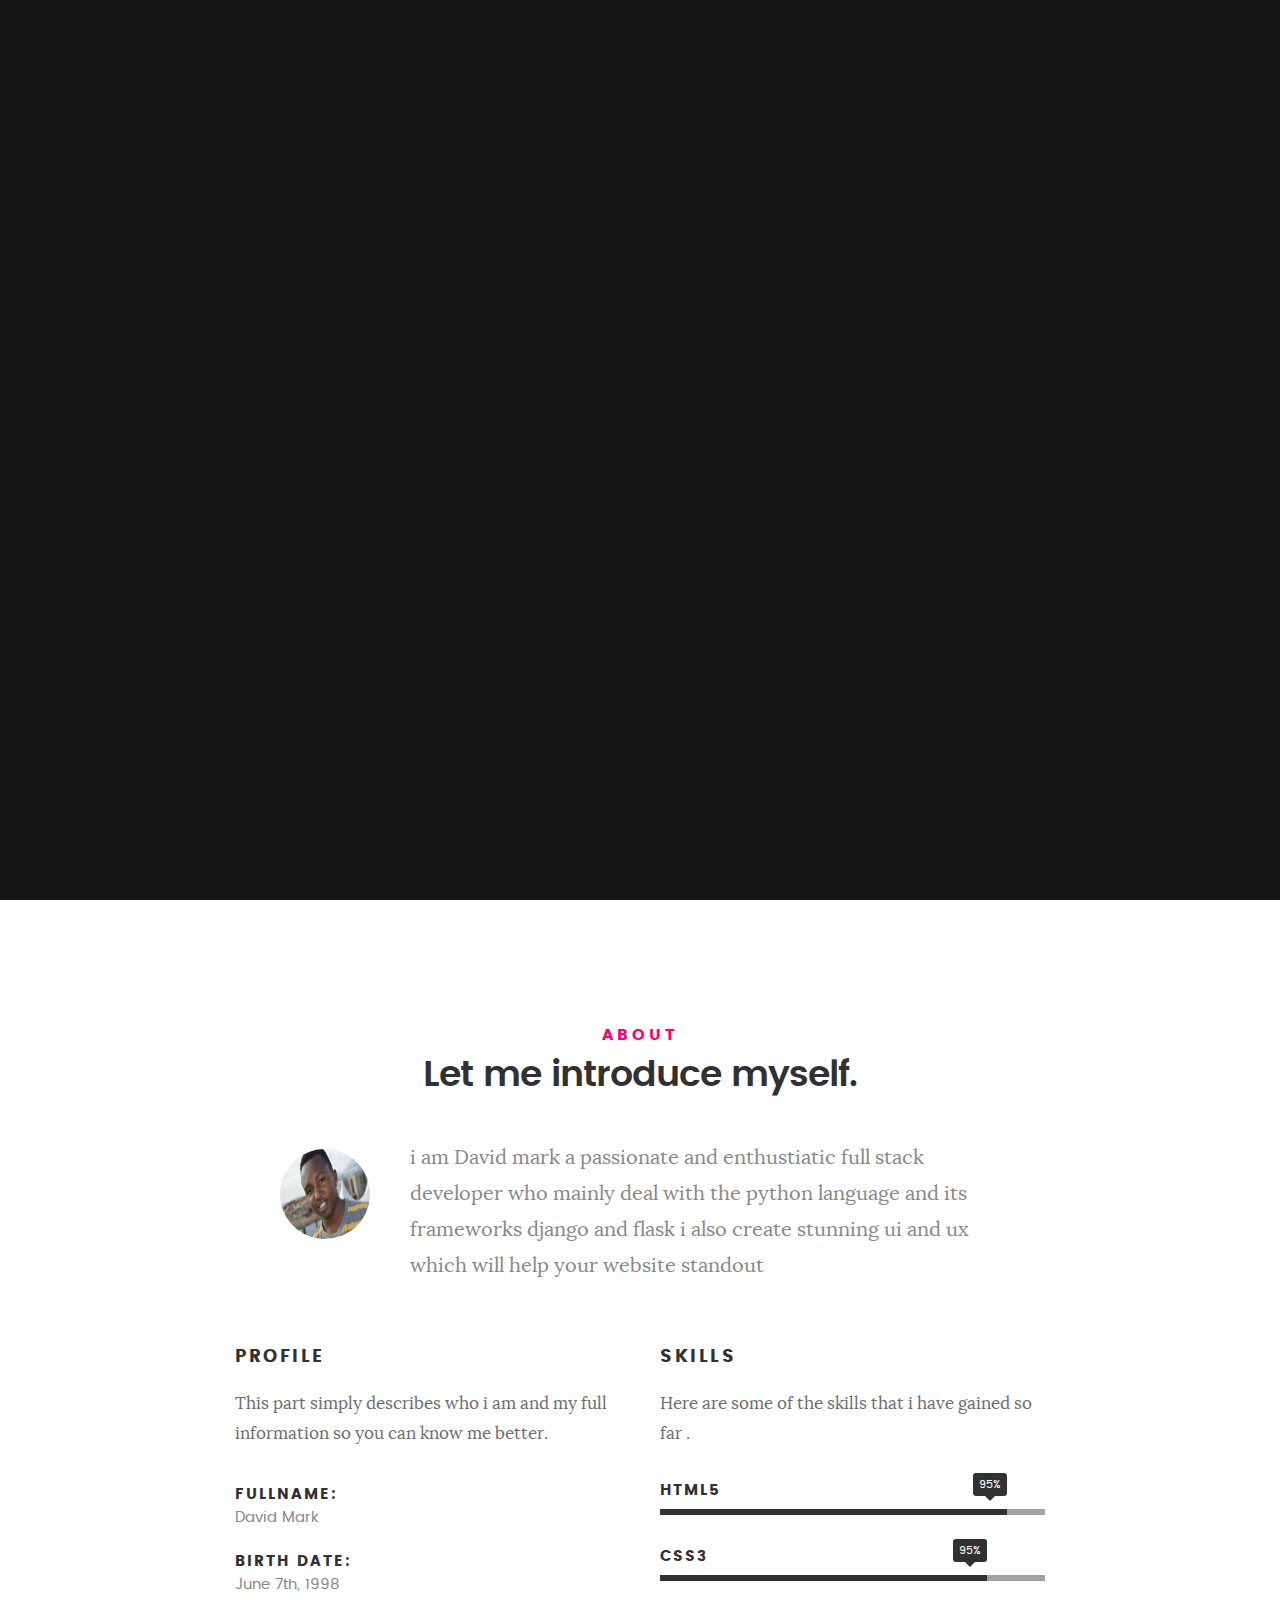
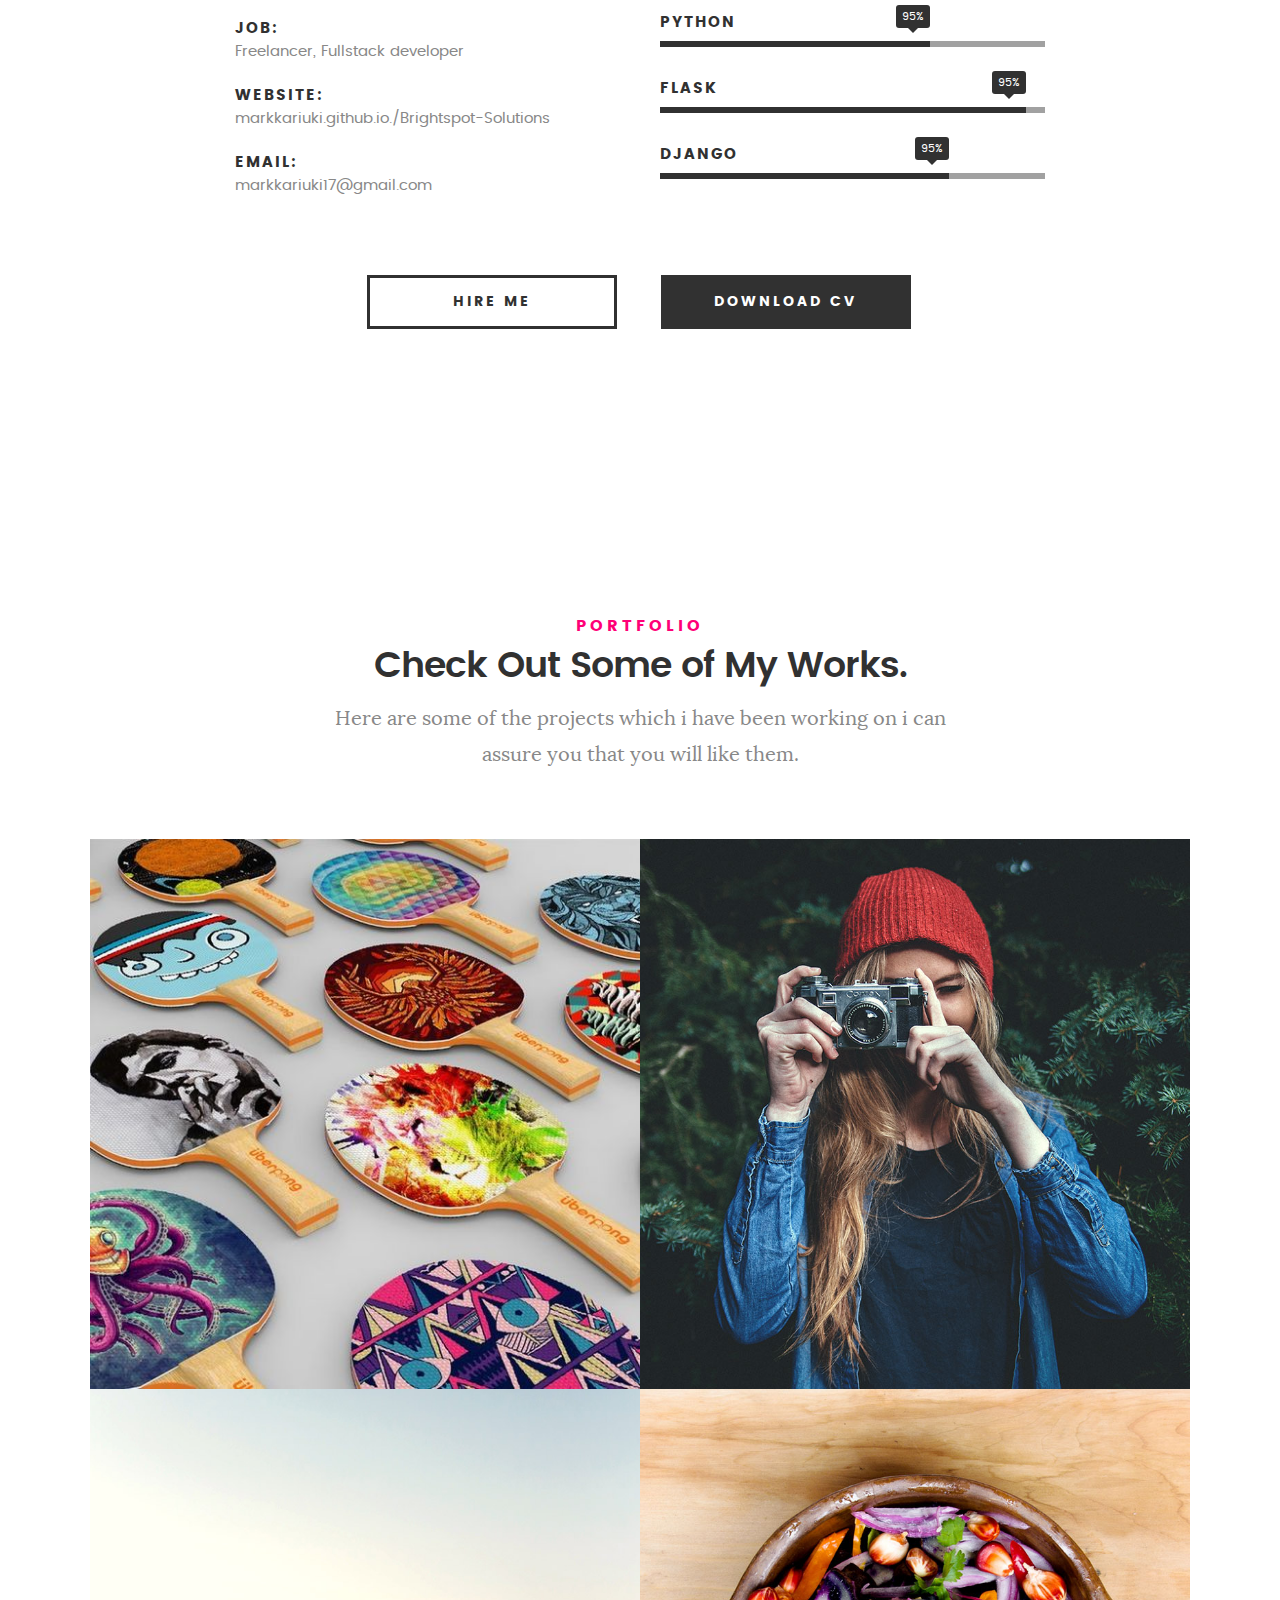
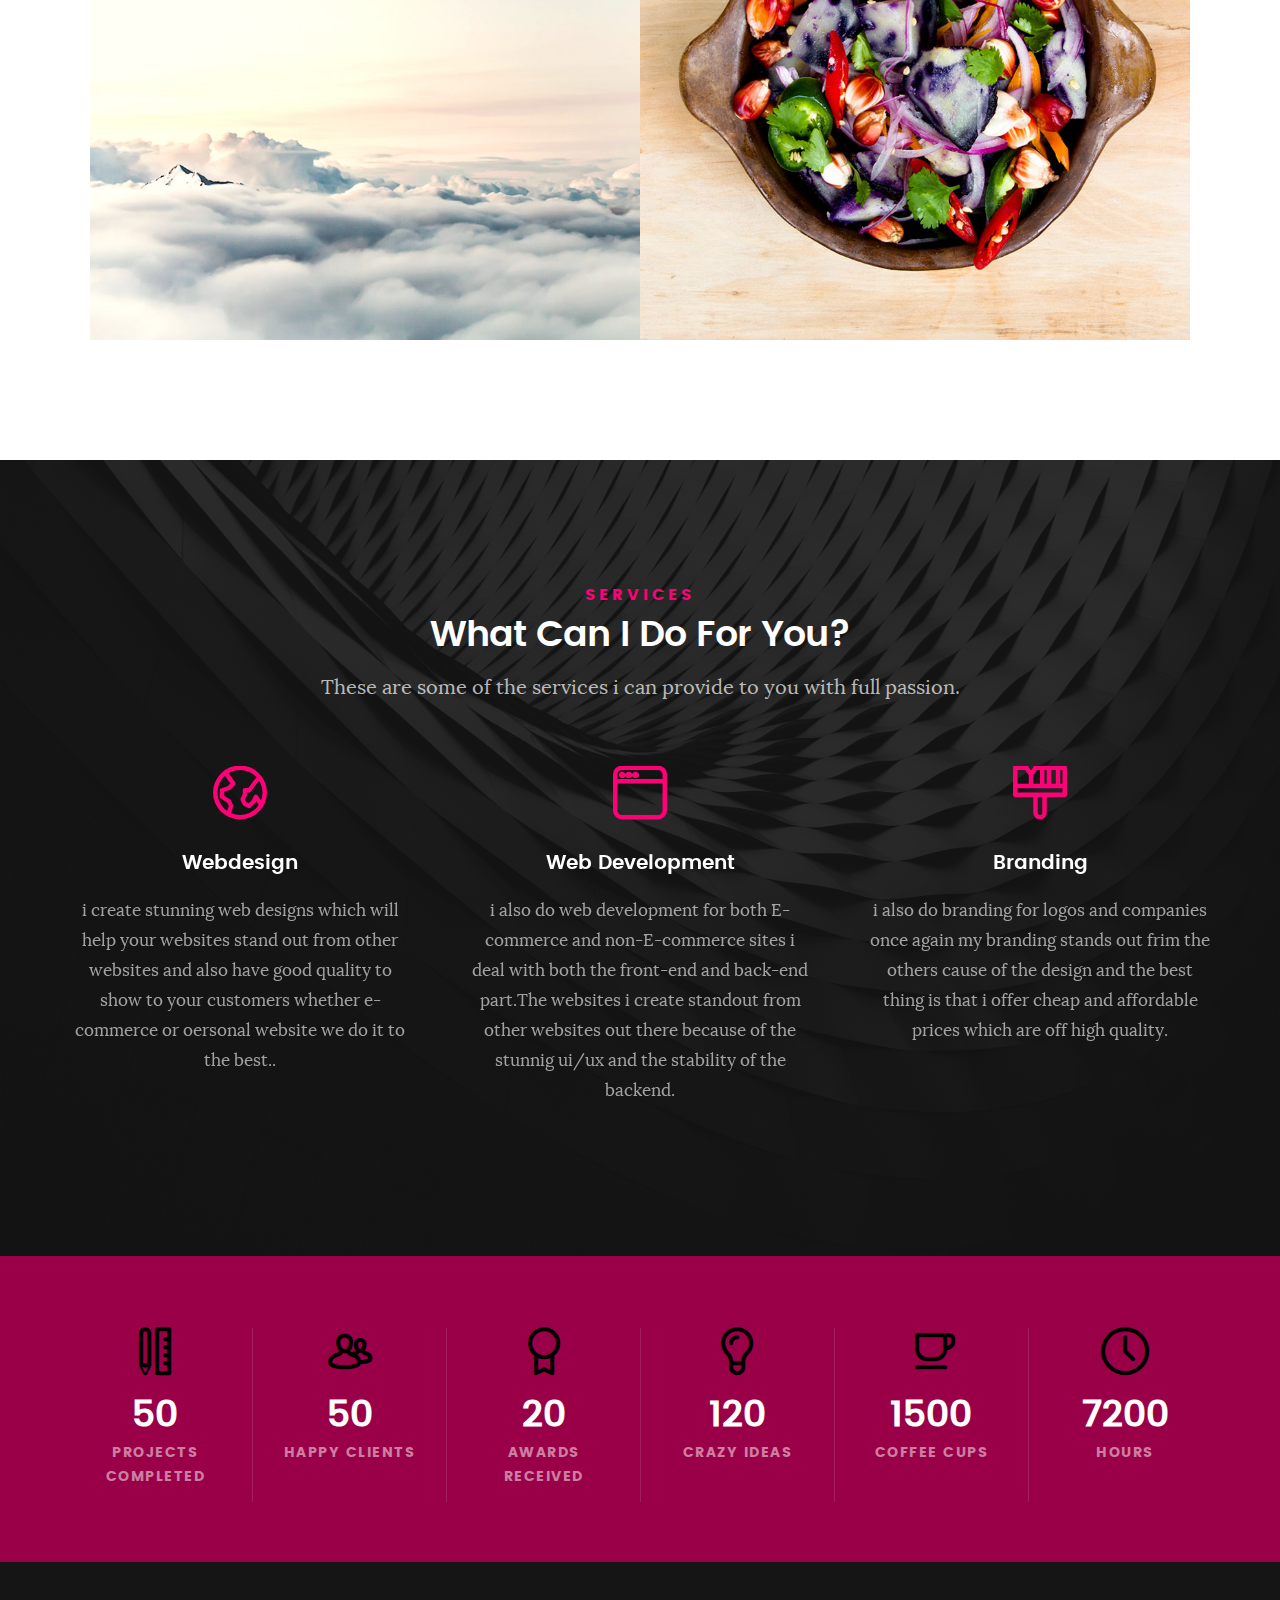
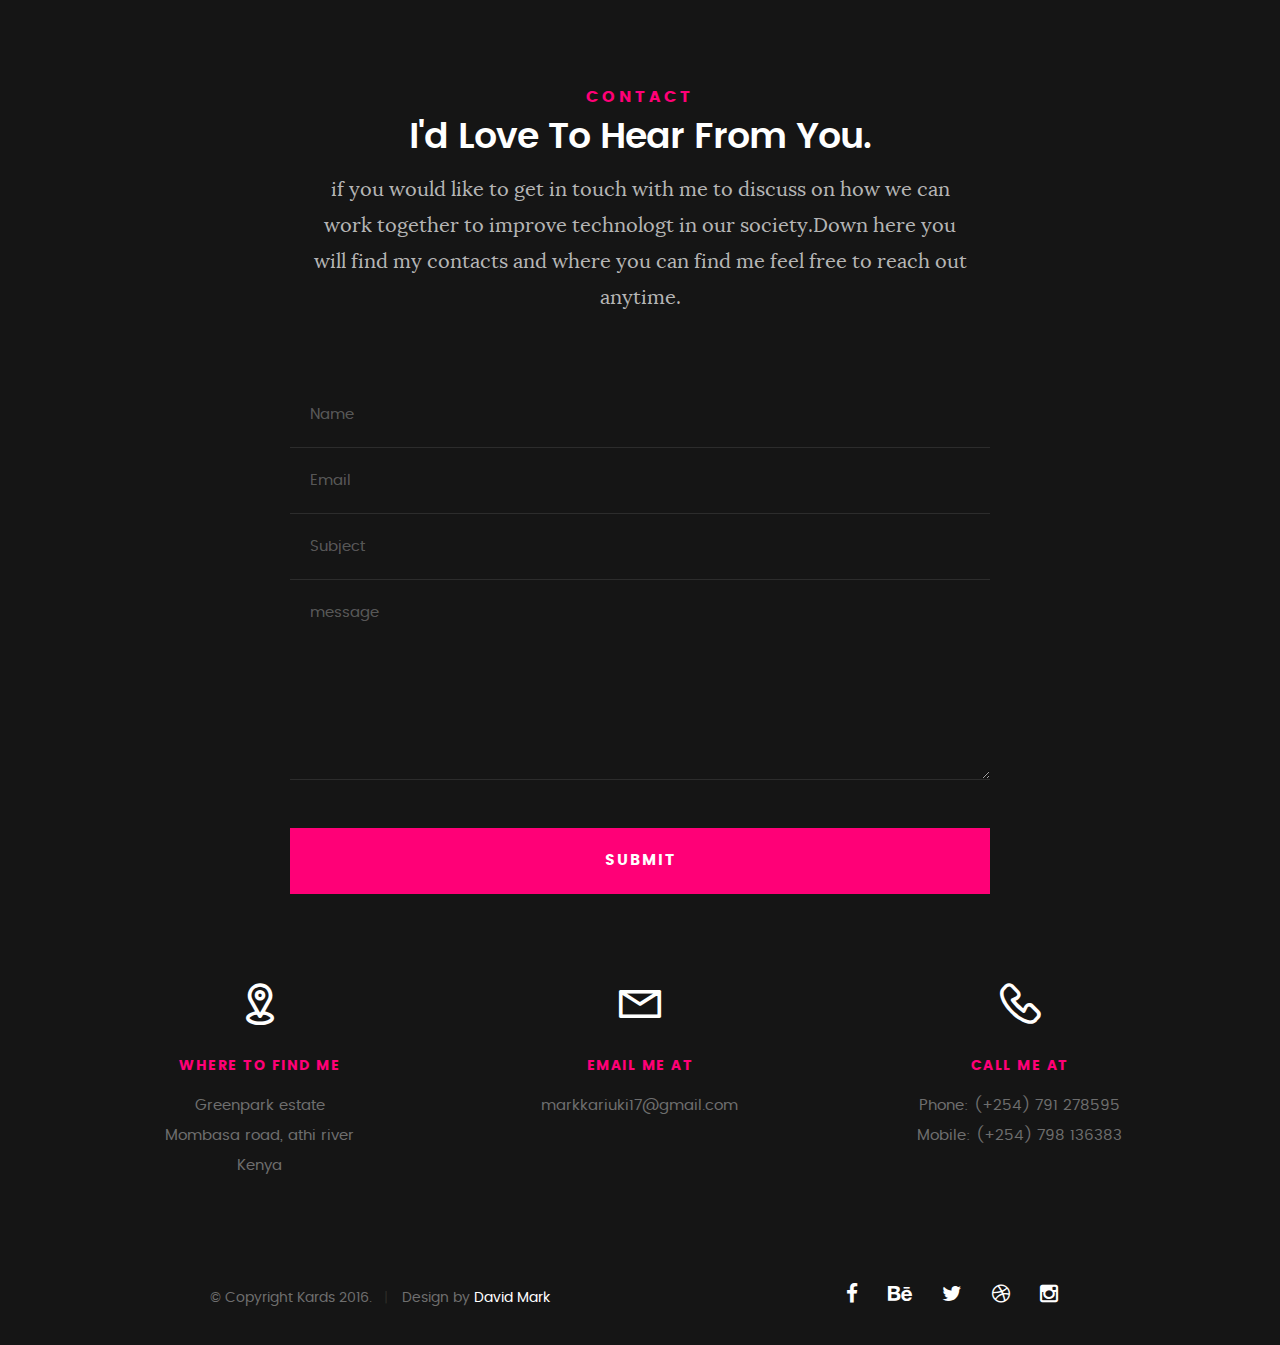
<file: index.html>
<!DOCTYPE html>
<!--[if IE 8 ]><html class="no-js oldie ie8" lang="en"> <![endif]-->
<!--[if IE 9 ]><html class="no-js oldie ie9" lang="en"> <![endif]-->
<!--[if (gte IE 9)|!(IE)]><!--><html class="no-js" lang="en"> <!--<![endif]-->
<head>

   <!--- basic page needs
   ================================================== -->
   <meta charset="utf-8">
	<title>smallz</title>
	<meta name="description" content="">  
	<meta name="author" content="">

   <!-- mobile specific metas
   ================================================== -->
	<meta name="viewport" content="width=device-width, initial-scale=1, maximum-scale=1">

 	<!-- CSS
   ================================================== -->
   <link rel="stylesheet" href="css/base.css">  
   <link rel="stylesheet" href="css/main.css">
   <link rel="stylesheet" href="css/vendor.css">     

   <!-- script
   ================================================== -->   
	<script src="js/modernizr.js"></script>
	<script src="js/pace.min.js"></script>

   <!-- favicons
	================================================== -->
	<link rel="icon" type="image/png" href="favicon.png">

</head>

<body id="top">

	<!-- header 
   ================================================== -->
   <header>   	
   	<div class="row">

   		<div class="top-bar">
   			<a class="menu-toggle" href="#"><span>Menu</span></a>

	   		<div class="logo">
		         <a href="index.html">smallz</a>
		      </div>		      

		   	<nav id="main-nav-wrap">
					<ul class="main-navigation">
						<li class="current"><a class="smoothscroll"  href="#intro" title="">Home</a></li>
						<li><a class="smoothscroll"  href="#about" title="">About</a></li>
						<li><a class="smoothscroll"  href="#portfolio" title="">Portfolio</a></li>
						<li><a class="smoothscroll"  href="#services" title="">Services</a></li>					
						<li><a class="smoothscroll"  href="#contact" title="">Contact</a></li>	
					</ul>
				</nav>    		
   		</div> <!-- /top-bar --> 
   		
   	</div> <!-- /row --> 		
   </header> <!-- /header -->

	<!-- intro section
   ================================================== -->
   <section id="intro">   

   	<div class="intro-overlay"></div>	

   	<div class="intro-content">
   		<div class="row">

   			<div class="col-twelve">

	   			<h5>Hello, World.</h5>
	   			<h1>I'm David Mark.</h1>

	   			<p class="intro-position">
	   				<span>Full Stack Developer</span>
	   				<span>UI/UX Designer</span> 
	   			</p>

	   			<a class="button stroke smoothscroll" href="#about" title="">More About Me</a>

	   		</div>  
   			
   		</div>   		 		
   	</div> <!-- /intro-content --> 

   	<ul class="intro-social">        
         <li><a href="#"><i class="fa fa-facebook"></i></a></li>
         <li><a href="#"><i class="fa fa-behance"></i></a></li>
         <li><a href="#"><i class="fa fa-twitter"></i></a></li>
         <li><a href="#"><i class="fa fa-dribbble"></i></a></li>
         <li><a href="#"><i class="fa fa-instagram"></i></a></li>
      </ul> <!-- /intro-social -->      	

   </section> <!-- /intro -->


   <!-- about section
   ================================================== -->
   <section id="about">  

   	<div class="row section-intro">
   		<div class="col-twelve">

   			<h5>About</h5>
   			<h1>Let me introduce myself.</h1>

   			<div class="intro-info">

   				<img src="images/IMG-20171120-WA0094.jpg" alt="Profile Picture">

   				<p class="lead">i am David mark a passionate and enthustiatic full stack developer who mainly deal with the python language and its frameworks django and flask i also create stunning ui and ux which will help your website standout</p>
   			</div>   			

   		</div>   		
   	</div> <!-- /section-intro -->

   	<div class="row about-content">

   		<div class="col-six tab-full">

   			<h3>Profile</h3>
   			<p>This part simply describes who i am and my full information so you can know me better.</p>

   			<ul class="info-list">
   				<li>
   					<strong>Fullname:</strong>
   					<span>David Mark</span>
   				</li>
   				<li>
   					<strong>Birth Date:</strong>
   					<span>June 7th, 1998</span>
   				</li>
   				<li>
   					<strong>Job:</strong>
   					<span>Freelancer, Fullstack developer</span>
   				</li>
   				<li>
   					<strong>Website:</strong>
   					<span>markkariuki.github.io./Brightspot-Solutions</span>
   				</li>
   				<li>
   					<strong>Email:</strong>
   					<span>markkariuki17@gmail.com</span>
   				</li>

   			</ul> <!-- /info-list -->

   		</div>

   		<div class="col-six tab-full">

   			<h3>Skills</h3>
   			<p>Here are some of the skills that i have gained so far .</p>

				<ul class="skill-bars">
				   <li>
				   	<div class="progress percent90"><span>95%</span></div>
				   	<strong>HTML5</strong>
				   </li>
				   <li>
				   	<div class="progress percent85"><span>95%</span></div>
				   	<strong>CSS3</strong>
				   </li>
				   <li>
				   	<div class="progress percent70"><span>95%</span></div>
				   	<strong>python</strong>
				   </li>
				   <li>
				   	<div class="progress percent95"><span>95%</span></div>
				   	<strong>flask</strong>
				   </li>
				   <li>

				   	<div class="progress percent75"><span>95%</span></div>
				   	<strong>Django</strong>
				   </li>
      
				</ul> <!-- /skill-bars -->		

   		</div>

   	</div>

   	<div class="row button-section">
   		<div class="col-twelve">
   			<a href="#contact" title="Hire Me" class="button stroke smoothscroll">Hire Me</a>
   			<a href="#" title="Download CV" class="button button-primary">Download CV</a>
   		</div>   		
   	</div>

   </section> <!-- /process-->    



	<!-- Portfolio Section
   ================================================== -->
	<section id="portfolio">

		<div class="row section-intro">
   		<div class="col-twelve">

   			<h5>Portfolio</h5>
   			<h1>Check Out Some of My Works.</h1>

   			<p class="lead">Here are some of the projects which i have been working on i can assure you that you will like them.</p>

   		</div>
   	</div> <!-- /section-intro--> 

   	<div class="row portfolio-content">

   		<div class="col-twelve">

   			<!-- portfolio-wrapper -->
	         <div id="folio-wrapper" class="block-1-2 block-mob-full stack">

	         	<div class="bgrid folio-item">
	               <div class="item-wrap">
	               	<img src="images/portfolio/2.jpg" alt="Liberty">
	                  <a href="#modal-01" class="overlay">	                  	           
	                     <div class="folio-item-table">
	                     	<div class="folio-item-cell">
		     					       <h3 class="folio-title">ping-pong</h3>
		     					    	 <span class="folio-types">
		     					       	  javascript
		     					       </span>
		     					   </div>	                      	
	                     </div>
	                  </a>
	               </div>	               
	        		</div> <!-- /folio-item -->

	        		<div class="bgrid folio-item">
	               <div class="item-wrap">
	               	<img src="images/portfolio/shutterbug.jpg" alt="Shutterbug">
	               	<a href="#modal-02" class="overlay">              		                  
	                     <div class="folio-item-table">
	                     	<div class="folio-item-cell">
	                     		<h3 class="folio-title">Smallzpix</h3>
		     					    	<span class="folio-types">
		     					       	  python
		     					   </div> 	                      	
	                     </div>                    
	                  </a>
	               </div>
	        		</div> <!-- /folio-item -->

	            <div class="bgrid folio-item">
	               <div class="item-wrap">
	               	<img src="images/portfolio/clouds.jpg"alt="Clouds">
	                  <a href="#modal-03" class="overlay">             		                  
	                     <div class="folio-item-table">
	                     	<div class="folio-item-cell">
	                     		<h3 class="folio-title">insta-copy</h3>
		     					    	<span class="folio-types">
		     					       	  python
		     					      </span>		     		
		     					   </div> 	                      	
	                     </div>                    
	                  </a>
	               </div>
	        		</div> <!-- /folio-item -->


	            <div class="bgrid folio-item">
	               <div class="item-wrap">
	               	<img src="images/portfolio/salad.jpg" alt="Salad">
	                  <a href="#modal-06" class="overlay">
	                     <div class="folio-item-table">
	                     	<div class="folio-item-cell">
	                     		<h3 class="folio-title">Anitas kitchen</h3>
		     					    	<span class="folio-types">
		     					       	  web design
		     					      </span>		     		
		     					   </div>	                      	
	                     </div>                    
	                  </a>
	               </div>
	        		</div> <!-- /folio-item -->   

	            <!-- modal popups - begin
	            ============================================================= -->
	            <div id="modal-01" class="popup-modal slider mfp-hide">	

				     	<div class="media">
				     		<img src="images/portfolio/2.jpg" alt="" />
				     	</div>      	

					   <div class="description-box">
					      <h4>ping-pong</h4>
					      <p>This is a very fun game where you play with numbers. </p>

					      <div class="categories">javascript</div>
					   </div>

			         <div class="link-box">
			            <a href="https://github.com/markkariuki/ping-ping">Details</a>
					      <a href="#" class="popup-modal-dismiss">Close</a>
			         </div>		      

				   </div> <!-- /modal-01 -->

				   <div id="modal-02" class="popup-modal slider mfp-hide">	

				     	<div class="media">
				     		<img src="images/portfolio/modals/m-shutterbug.jpg" alt="" />
				     	</div>      	

					   <div class="description-box">
					      <h4>Smallzpix</h4>
					      <p>This is an app where you can post pictures and have a gallery for yourself online.</p>

					      <div class="categories">Python</div>
					   </div>

			         <div class="link-box">
			            <a href="https://github.com/markkariuki/photo-gallery">Details</a>
					      <a href="#" class="popup-modal-dismiss">Close</a>
			         </div>		      

				   </div> <!-- /modal-02 -->

				   <div id="modal-03" class="popup-modal slider mfp-hide">

				     	<div class="media">
				     		<img src="images/portfolio/modals/m-clouds.jpg" alt="" />
				     	</div>      	

					   <div class="description-box">
					      <h4>Insta-copy</h4>
					      <p>This is an app just like instagram where you can post a picture and someone can like and comment on it.</p>

					      <div class="categories">Python</div>
					   </div>

			         <div class="link-box">
			            <a href="https://github.com/markkariuki/gram">Details</a>
					      <a href="#" class="popup-modal-dismiss">Close</a>
			         </div>		      

				   </div> <!-- /modal-03 -->

				   <div id="modal-04" class="popup-modal slider mfp-hide">	

				     	<div class="media">
				     		<img src="images/portfolio/modals/m-beetle.jpg" alt="" />
				     	</div>      	

					   <div class="description-box">
					      <h4>Beetle</h4>		      
					      <p>Proin gravida nibh vel velit auctor aliquet. Aenean sollicitudin, lorem quis bibendum auctor, nisi elit consequat ipsum, nec sagittis sem nibh id elit.</p>

					      <div class="categories">Branding</div>			               
					   </div>

			         <div class="link-box">
			            <a href="http://www.behance.net">Details</a>
					      <a href="#" class="popup-modal-dismiss">Close</a>
			         </div>		      

				   </div> <!-- /modal-04 -->

				   <div id="modal-05" class="popup-modal slider mfp-hide">	

				     	<div class="media">
				     		<img src="images/portfolio/modals/m-lighthouse.jpg" alt="" />
				     	</div>      	

					   <div class="description-box">
					      <h4>Lighthouse</h4>		      
					      <p>Proin gravida nibh vel velit auctor aliquet. Aenean sollicitudin, lorem quis bibendum auctor, nisi elit consequat ipsum, nec sagittis sem nibh id elit.</p>

					      <div class="categories">Web Development</div>			               
					   </div>

			         <div class="link-box">
			            <a href="http://www.behance.net">Details</a>
					      <a href="#" class="popup-modal-dismiss">Close</a>
			         </div>		      

				   </div> <!-- /modal-05 -->

				   <div id="modal-06" class="popup-modal slider mfp-hide">	

				     	<div class="media">
				     		<img src="images/portfolio/modals/m-salad.jpg" alt="" />
				     	</div>      	

					   <div class="description-box">
					      <h4>Anitas kitchen</h4>
					      <p>This is a resturant app which showcases my web design skills and the ui design.</p>

					      <div class="categories">Branding</div>			               
					   </div>

			         <div class="link-box">
			            <a href="https://github.com/markkariuki/anitas">Details</a>
					      <a href="#" class="popup-modal-dismiss">Close</a>
			         </div>		      

				   </div> <!-- /modal-06 -->


				   <!-- modal popups - end
	            ============================================================= -->

	         </div> <!-- /portfolio-wrapper --> 

   		</div>  <!-- /twelve -->   

   	</div> <!-- /portfolio-content --> 
		
	</section> <!-- /portfolio --> 




   </section> <!-- /cta --> 

	
	<!-- services Section
   ================================================== -->
	<section id="services">

		<div class="overlay"></div>

		<div class="row section-intro">
   		<div class="col-twelve">

   			<h5>Services</h5>
   			<h1>What Can I Do For You?</h1>

   			<p class="lead">These are some of the services i can provide to you with full passion.</p>

   		</div>   		
   	</div> <!-- /section-intro -->

   	<div class="row services-content">

   		<div id="owl-slider" class="owl-carousel services-list">

	      	<div class="service">	

	      		<span class="icon"><i class="icon-earth"></i></span>            

	            <div class="service-content">	

	            	 <h3>Webdesign</h3>

		            <p class="desc">i create stunning web designs which will help your websites stand out from other websites and also have good quality to show to your customers whether e-commerce or oersonal website we do it to the best..
	         		</p>
	         		
	         	</div> 	         	 

				</div> <!-- /service -->

				<div class="service">	

					<span class="icon"><i class="icon-window"></i></span>                          

	            <div class="service-content">	

	            	<h3>Web Development</h3>  

		            <p class="desc">i also do web development for both E-commerce and non-E-commerce sites i deal with both the front-end and back-end part.The websites i create standout from other websites out there because of the stunnig ui/ux and the stability of the backend.
	         		</p>

	            </div>	                          

			   </div> <!-- /service -->

			   <div class="service">

			   	<span class="icon"><i class="icon-paint-brush"></i></span>		            

	            <div class="service-content">

	            	<h3>Branding</h3>

		            <p class="desc">i also do branding for logos and companies once again my branding stands out frim the others cause of the design and the best thing is that i offer cheap and affordable prices which are off high quality.
	        			</p> 

	            </div> 	            	               

			   </div> <!-- /service -->




	      </div> <!-- /services-list -->
   		
   	</div> <!-- /services-content -->
		
	</section> <!-- /services -->	


	<!-- stats Section
   ================================================== -->
	<section id="stats" class="count-up">

		<div class="row">
			<div class="col-twelve">

				<div class="block-1-6 block-s-1-3 block-tab-1-2 block-mob-full stats-list">

					<div class="bgrid stat">

						<div class="icon-part">
							<i class="icon-pencil-ruler"></i>
						</div>

						<h3 class="stat-count">
							50
						</h3>

						<h5 class="stat-title">
							Projects Completed
						</h5>

					</div> <!-- /stat -->					

					<div class="bgrid stat">

						<div class="icon-part">
							<i class="icon-users"></i>
						</div>

						<h3 class="stat-count">
							50
						</h3>

						<h5 class="stat-title">
							Happy Clients
						</h5>

					</div> <!-- /stat -->

					<div class="bgrid stat">

						<div class="icon-part">
							<i class="icon-badge"></i>
						</div>

						<h3 class="stat-count">
							20
						</h3>

						<h5 class="stat-title">
							Awards Received
						</h5>

					</div> <!-- /stat -->									

					<div class="bgrid stat">

						<div class="icon-part">
							<i class="icon-light-bulb"></i>
						</div>

						<h3 class="stat-count">
							120
						</h3>

						<h5 class="stat-title">
							Crazy Ideas
						</h5>

					</div> <!-- /stat -->

					<div class="bgrid stat">

						<div class="icon-part">
							<i class="icon-cup"></i>
						</div>

						<h3 class="stat-count">
							1500
						</h3>

						<h5 class="stat-title">
							Coffee Cups
						</h5>

					</div> <!-- /stat -->

					<div class="bgrid stat">

						<div class="icon-part">
							<i class="icon-clock"></i>
						</div>

						<h3 class="stat-count">
							7200
						</h3>

						<h5 class="stat-title">
							Hours
						</h5>

					</div> <!-- /stat -->

				</div> <!-- /stats-list -->

			</div> <!-- /twelve -->
		</div> <!-- /row -->

	</section> <!-- /stats -->

	
   <!-- contact
   ================================================== -->
	<section id="contact">

		<div class="row section-intro">
   		<div class="col-twelve">

   			<h5>Contact</h5>
   			<h1>I'd Love To Hear From You.</h1>

   			<p class="lead">if you would like to get in touch with me to discuss on how we can work together to improve technologt in our society.Down here you will find my contacts and where you can find me feel free to reach out anytime.</p>

   		</div> 
   	</div> <!-- /section-intro -->

   	<div class="row contact-form">

   		<div class="col-twelve">

            <!-- form -->
            <form name="contactForm" id="contactForm" method="post" action="">
      			<fieldset>

                  <div class="form-field">
 						   <input name="contactName" type="text" id="contactName" placeholder="Name" value="" minlength="2" required="">
                  </div>
                  <div class="form-field">
	      			   <input name="contactEmail" type="email" id="contactEmail" placeholder="Email" value="" required="">
	               </div>
                  <div class="form-field">
	     				   <input name="contactSubject" type="text" id="contactSubject" placeholder="Subject" value="">
	               </div>                       
                  <div class="form-field">
	                 	<textarea name="contactMessage" id="contactMessage" placeholder="message" rows="10" cols="50" required=""></textarea>
	               </div>                      
                 <div class="form-field">
                     <button class="submitform">Submit</button>
                     <div id="submit-loader">
                        <div class="text-loader">Sending...</div>                             
       				      <div class="s-loader">
								  	<div class="bounce1"></div>
								  	<div class="bounce2"></div>
								  	<div class="bounce3"></div>
								</div>
							</div>
                  </div>

      			</fieldset>
      		</form> <!-- Form End -->

            <!-- contact-warning -->
            <div id="message-warning">            	
            </div>            
            <!-- contact-success -->
      		<div id="message-success">
               <i class="fa fa-check"></i>Your message was sent, thank you!<br>
      		</div>

         </div> <!-- /col-twelve -->
   		
   	</div> <!-- /contact-form -->

   	<div class="row contact-info">

   		<div class="col-four tab-full">

   			<div class="icon">
   				<i class="icon-pin"></i>
   			</div>

   			<h5>Where to find me</h5>

   			<p>
            Greenpark estate<br>
            Mombasa road, athi river<br>
            Kenya
            </p>

   		</div>

   		<div class="col-four tab-full collapse">

   			<div class="icon">
   				<i class="icon-mail"></i>
   			</div>

   			<h5>Email Me At</h5>
			markkariuki17@gmail.com<br>
			   </p>

   		</div>

   		<div class="col-four tab-full">

   			<div class="icon">
   				<i class="icon-phone"></i>
   			</div>

   			<h5>Call Me At</h5>

   			<p>Phone: (+254) 791 278595<br>
			   	Mobile: (+254) 798 136383<br>

			   </p>

   		</div>
   		
   	</div> <!-- /contact-info -->
		
	</section> <!-- /contact -->


   <!-- footer
   ================================================== -->

   <footer>
     	<div class="row">

     		<div class="col-six tab-full pull-right social">

     			<ul class="footer-social">        
			      <li><a href="#"><i class="fa fa-facebook"></i></a></li>
			      <li><a href="#"><i class="fa fa-behance"></i></a></li>
			      <li><a href="#"><i class="fa fa-twitter"></i></a></li>
			      <li><a href="#"><i class="fa fa-dribbble"></i></a></li>
			      <li><a href="#"><i class="fa fa-instagram"></i></a></li>
			   </ul> 
	      		
	      </div>

      	<div class="col-six tab-full">
	      	<div class="copyright">
		        	<span>© Copyright Kards 2016.</span> 
		        	<span>Design by <a href="http://www.styleshout.com/">David Mark</a></span>
		         </div>		                  
	      	</div>

	      	<div id="go-top">
		         <a class="smoothscroll" title="Back to Top" href="#top"><i class="fa fa-long-arrow-up"></i></a>
		      </div>

      	</div> <!-- /row -->     	
   </footer>  

   <div id="preloader"> 
    	<div id="loader"></div>
   </div> 

   <!-- Java Script
   ================================================== --> 
   <script src="js/jquery-2.1.3.min.js"></script>
   <script src="js/plugins.js"></script>
   <script src="js/main.js"></script>

</body>

</html>
</file>
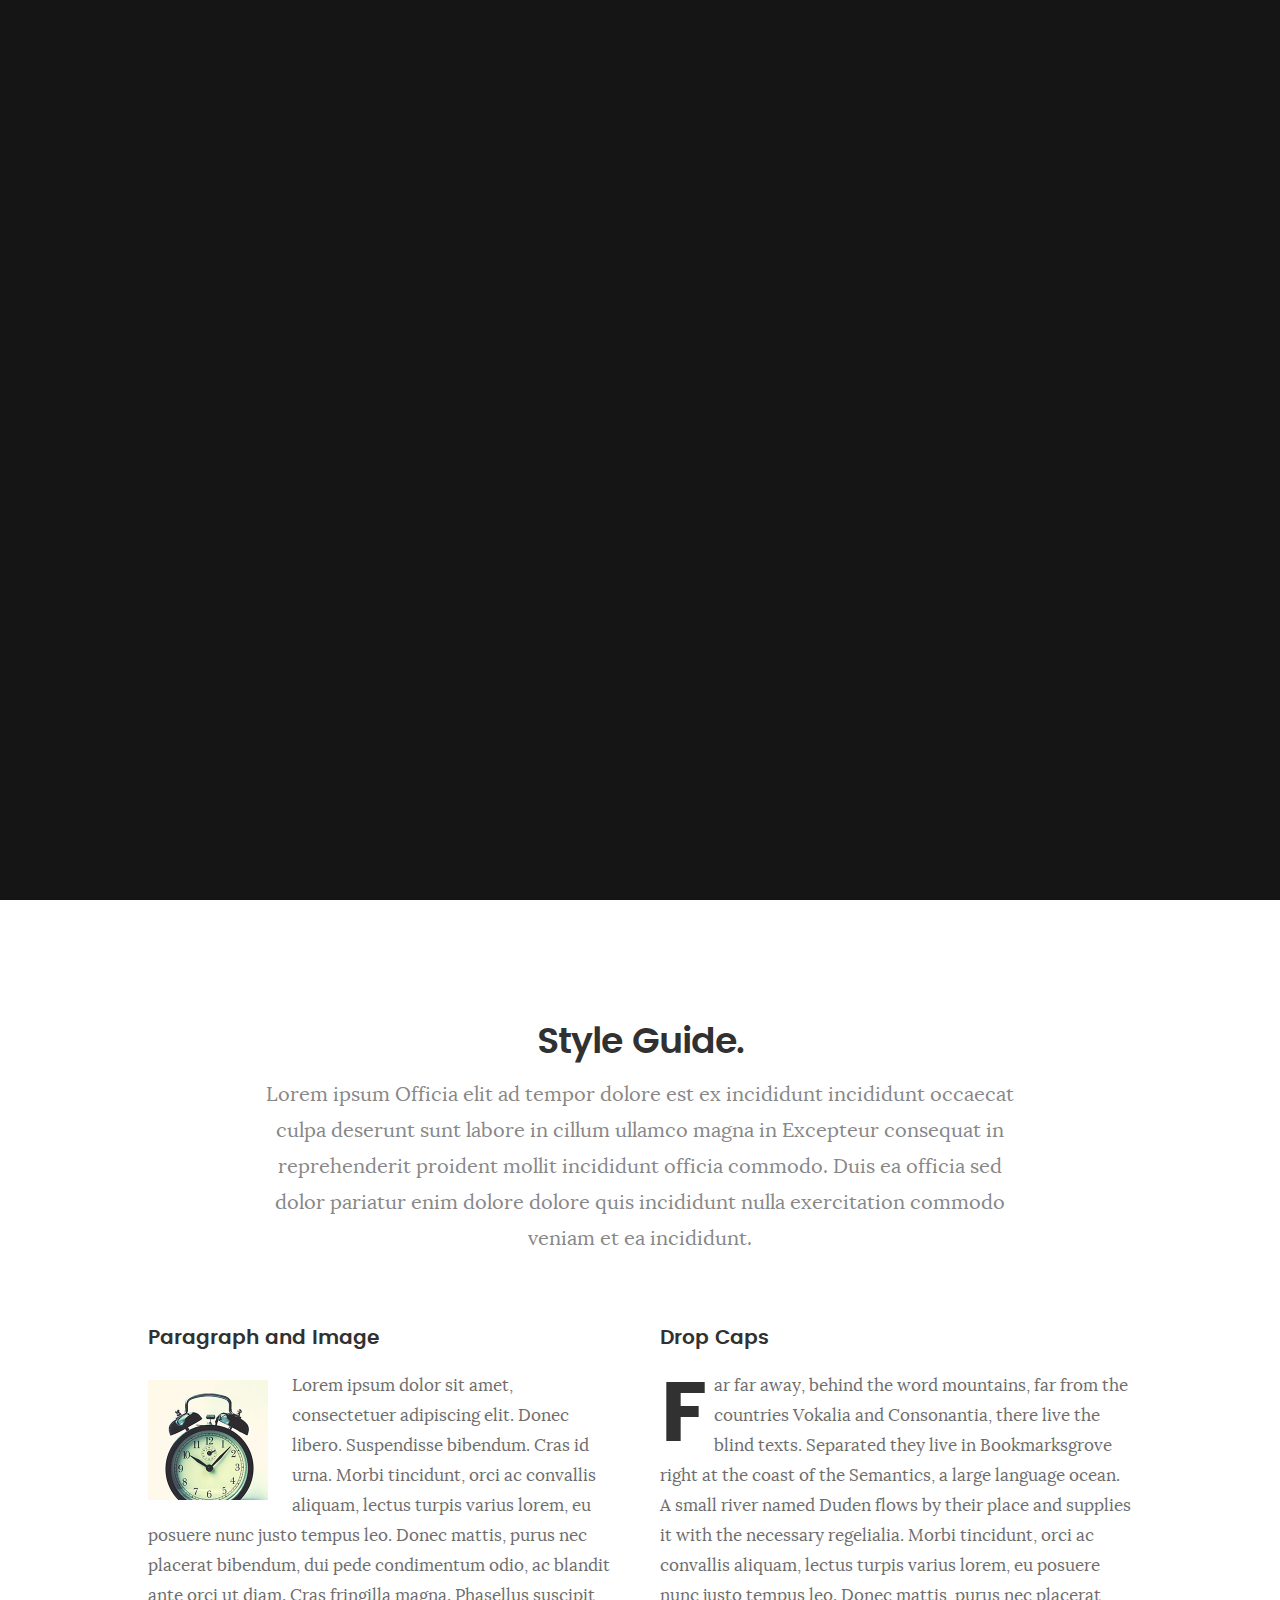
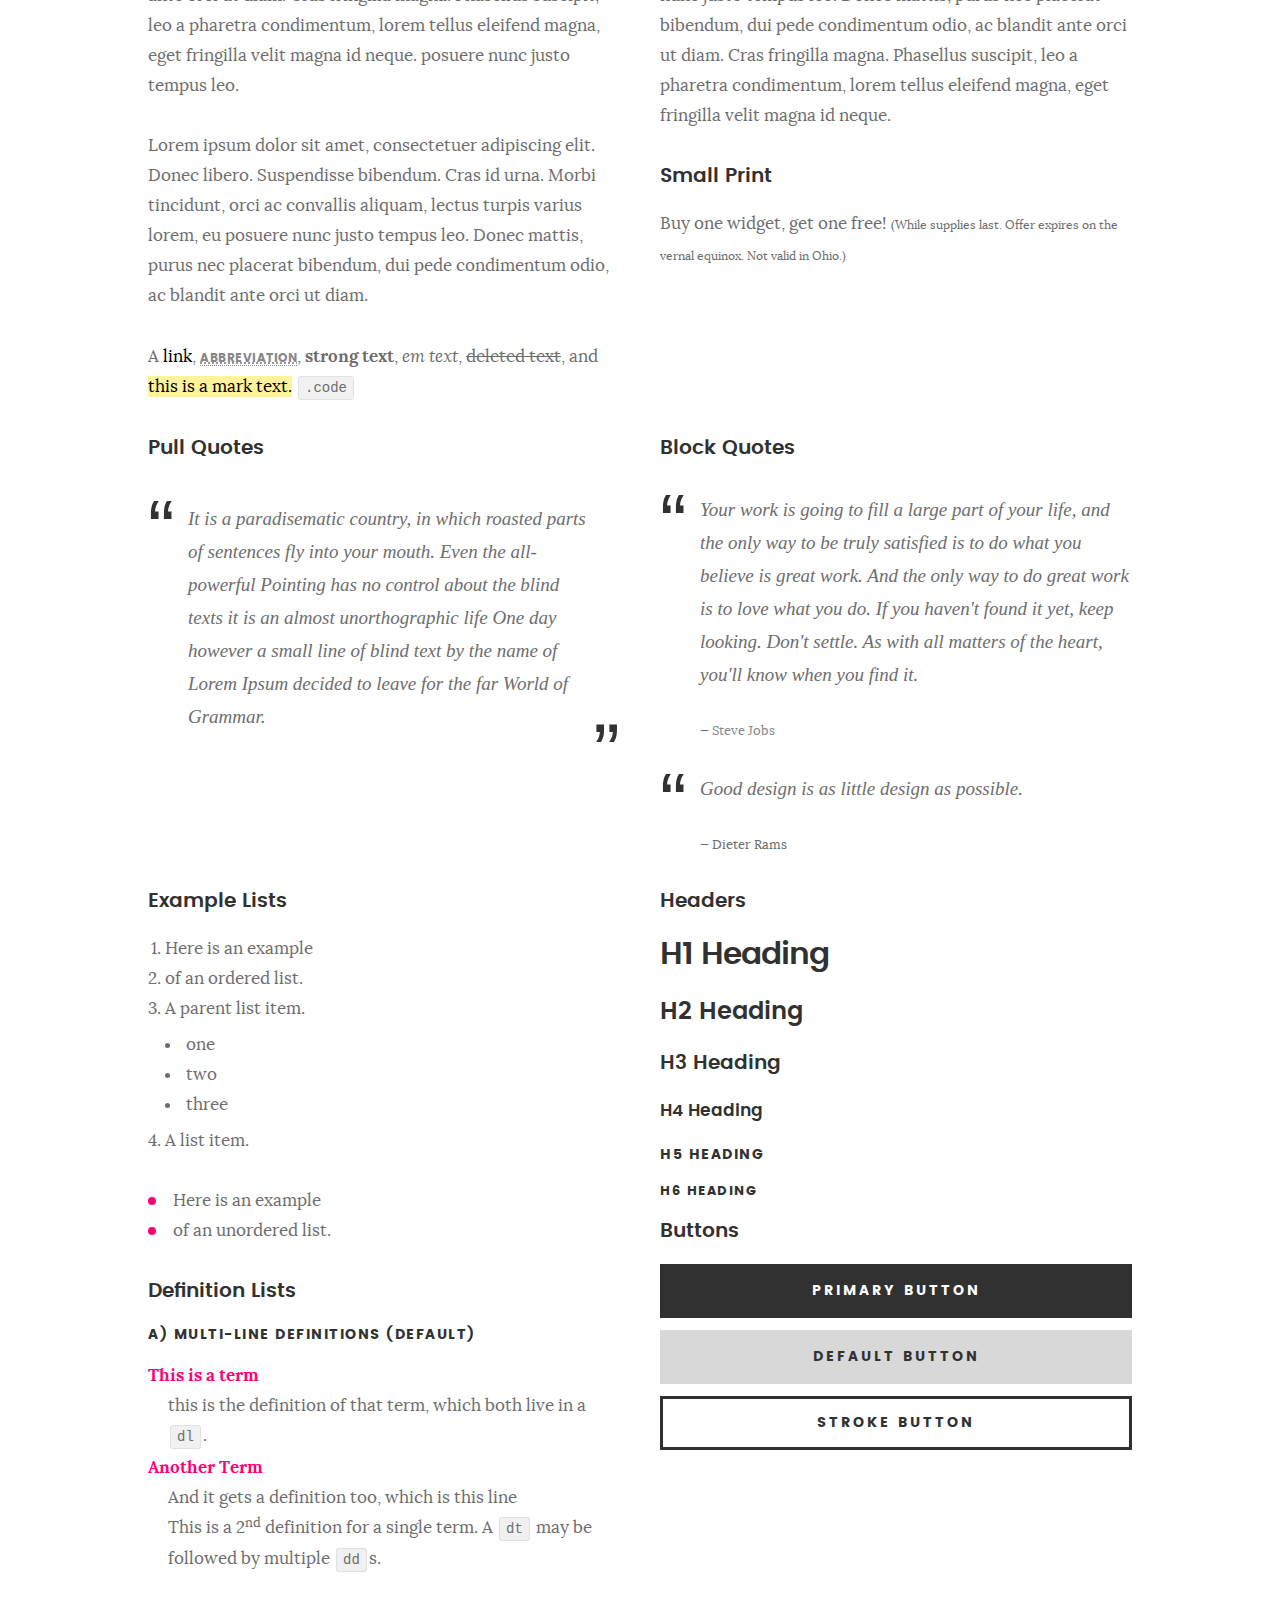
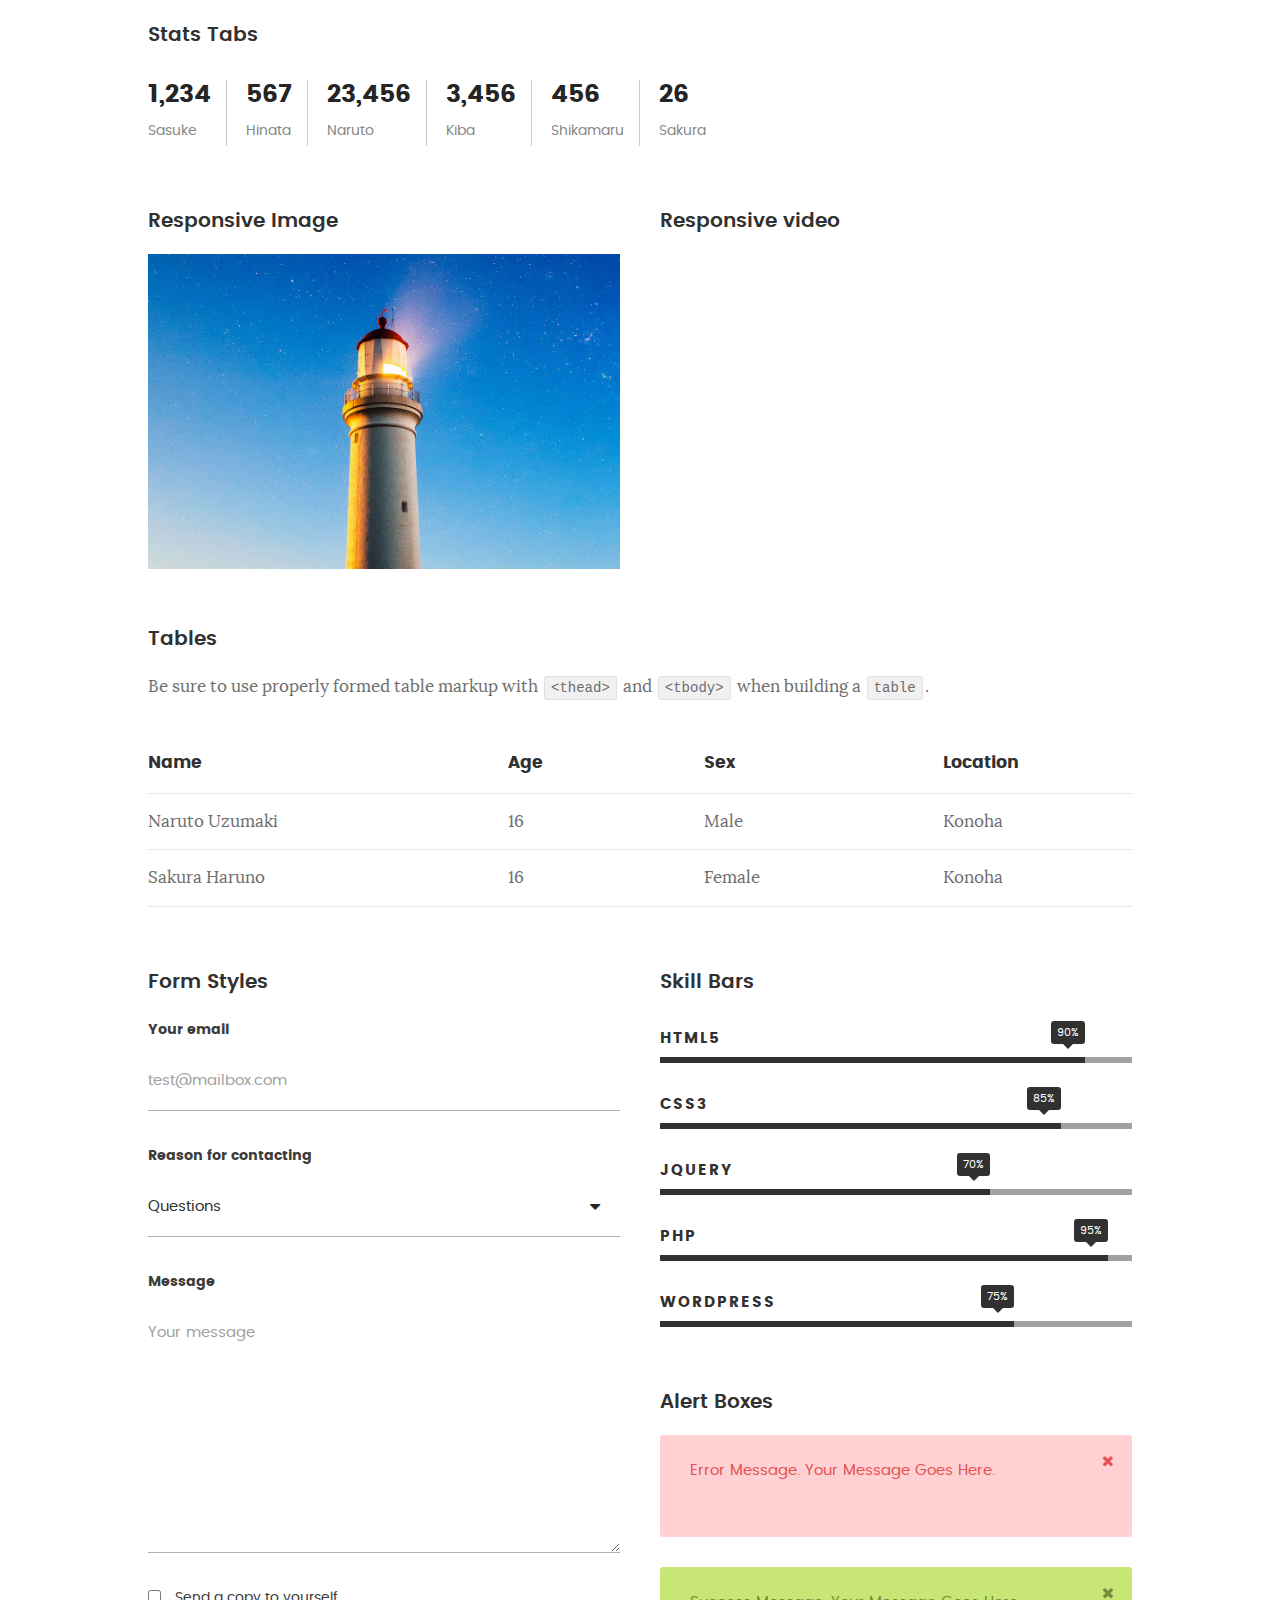
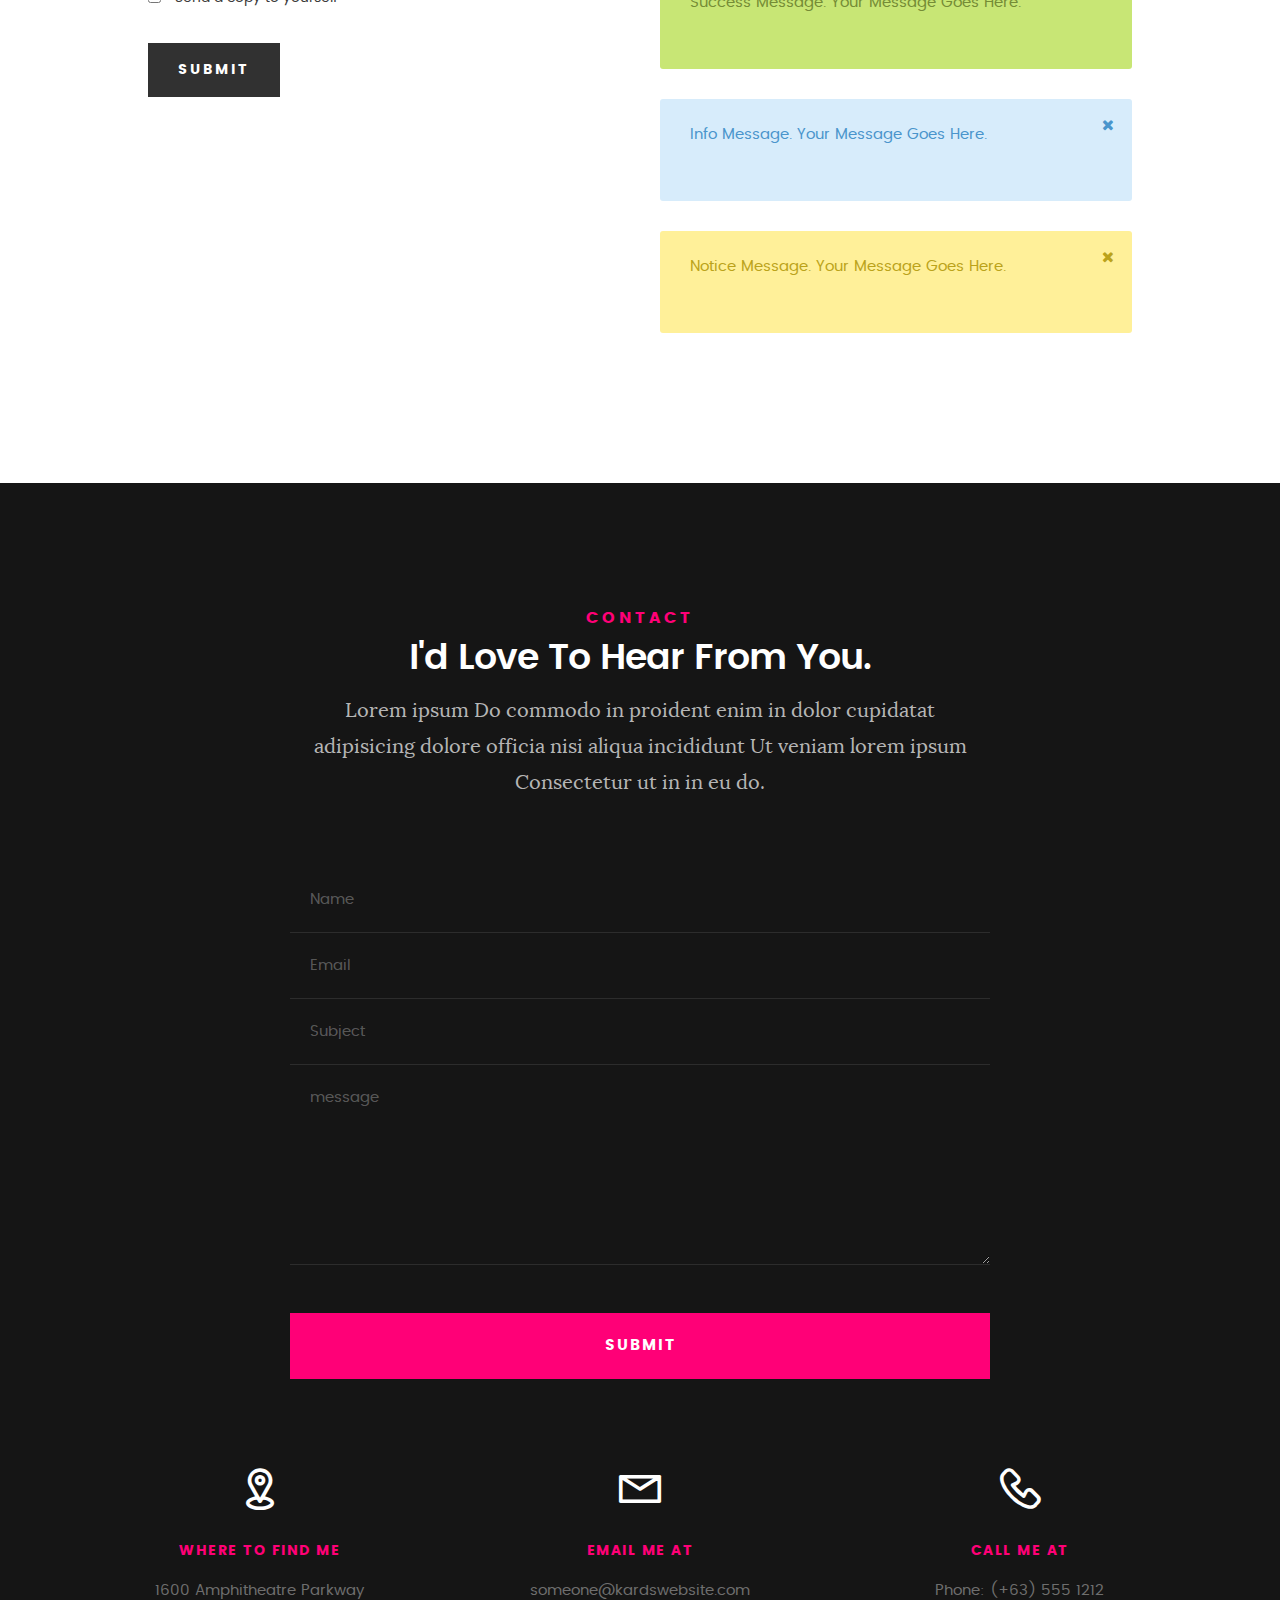
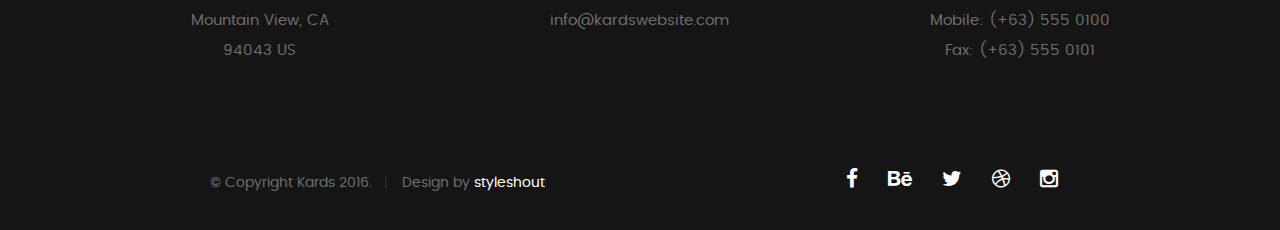
<file: styles.html>
<!DOCTYPE html>
<!--[if IE 8 ]><html class="no-js oldie ie8" lang="en"> <![endif]-->
<!--[if IE 9 ]><html class="no-js oldie ie9" lang="en"> <![endif]-->
<!--[if (gte IE 9)|!(IE)]><!--><html class="no-js" lang="en"> <!--<![endif]-->
<head>

   <!--- basic page needs
   ================================================== -->
   <meta charset="utf-8">
	<title>Style Demo - Kards</title>
	<meta name="description" content="">  
	<meta name="author" content="">

   <!-- mobile specific metas
   ================================================== -->
	<meta name="viewport" content="width=device-width, initial-scale=1, maximum-scale=1">

 	<!-- CSS
   ================================================== -->
   <link rel="stylesheet" href="css/base.css">  
   <link rel="stylesheet" href="css/main.css">
   <link rel="stylesheet" href="css/vendor.css">

   <style type="text/css" media="screen">

   	#styles { 
   		background: white;
   		padding-top: 12rem;
   		padding-bottom: 12rem;
   	}
   	#styles .row {
   		max-width: 1024px;
     	}
     	#styles .section-intro {
   		max-width: 800px;
     	}
      	
   </style>       

   <!-- script
   ================================================== -->
	<script src="js/modernizr.js"></script>
	<script src="js/pace.min.js"></script>

   <!-- favicons
	================================================== -->
	<link rel="icon" type="image/png" href="favicon.png">

</head>

<body id="top">

	<!-- header 
   ================================================== -->
   <header>   	
   	<div class="row">

   		<div class="top-bar">
   			<a class="menu-toggle" href="#"><span>Menu</span></a>

	   		<div class="logo">
		         <a href="index.html">smallz</a>
		      </div>		      

		   	<nav id="main-nav-wrap">
					<ul class="main-navigation">
						<li><a href="index.html#intro" title="">Home</a></li>
						<li><a href="index.html#about" title="">About</a></li>
						<li><a href="index.html#resume" title="">Resume</a></li>
						<li><a href="index.html#portfolio" title="">Portfolio</a></li>
						<li><a href="index.html#services" title="">Services</a></li>					
						<li><a class="smoothscroll"  href="#contact" title="">Contact</a></li>	
						<li><a href="styles.html" title="">Style Demo</a></li>				
					</ul>
				</nav>    		
   		</div> <!-- /top-bar --> 
   		
   	</div> <!-- /row --> 		
   </header> <!-- /header -->

	<!-- intro section
   ================================================== -->
   <section id="intro">   

   	<div class="intro-overlay"></div>	

   	<div class="intro-content">
   		<div class="row">

   			<div class="col-twelve">

	   			<h5>Hello, World.</h5>
	   			<h1>I'm Juan Dela Cruz.</h1>

	   			<p class="intro-position">
	   				<span>Front-end Developer</span>
	   				<span>UI/UX Designer</span> 
	   			</p>

	   			<a class="button stroke smoothscroll" href="#about" title="">More About Me</a>

	   		</div>  
   			
   		</div>   		 		
   	</div> <!-- /intro-content --> 

   	<ul class="intro-social">        
         <li><a href="#"><i class="fa fa-facebook"></i></a></li>
         <li><a href="#"><i class="fa fa-behance"></i></a></li>
         <li><a href="#"><i class="fa fa-twitter"></i></a></li>
         <li><a href="#"><i class="fa fa-dribbble"></i></a></li>
         <li><a href="#"><i class="fa fa-instagram"></i></a></li>
      </ul> <!-- /intro-social -->      	

   </section> <!-- /intro -->


   <!-- Style Demo
   ================================================== -->
   <section id="styles">

   	<div class="row section-intro">

   		<div class="col-twelve">

   			<h1>Style Guide.</h1>

   			<p class="lead">Lorem ipsum Officia elit ad tempor dolore est ex incididunt incididunt occaecat culpa deserunt sunt labore in cillum ullamco magna in Excepteur consequat in reprehenderit proident mollit incididunt officia commodo.
   			Duis ea officia sed dolor pariatur enim dolore dolore quis incididunt nulla exercitation commodo veniam et ea incididunt.</p>   			

   		</div>

     	</div> <!-- /row -->

     	<div class="row">

     		<div class="col-six tab-full">

		      <h3>Paragraph and Image</h3>

		      <p><a href="#"><img width="120" height="120" class="pull-left" alt="sample-image" src="images/sample-image.jpg"></a>
		  		Lorem ipsum dolor sit amet, consectetuer adipiscing elit. Donec libero. Suspendisse bibendum.
		  		Cras id urna. Morbi tincidunt, orci ac convallis aliquam, lectus turpis varius lorem, eu
		  		posuere nunc justo tempus leo. Donec mattis, purus nec placerat bibendum, dui pede condimentum
		  		odio, ac blandit ante orci ut diam. Cras fringilla magna. Phasellus suscipit, leo a pharetra
		  		condimentum, lorem tellus eleifend magna, eget fringilla velit magna id neque.
		  		posuere nunc justo tempus leo. </p>

		  		<p>
		  		Lorem ipsum dolor sit amet, consectetuer adipiscing elit. Donec libero. Suspendisse bibendum.
		  		Cras id urna. Morbi tincidunt, orci ac convallis aliquam, lectus turpis varius lorem, eu
		  		posuere nunc justo tempus leo. Donec mattis, purus nec placerat bibendum, dui pede condimentum
		  		odio, ac blandit ante orci ut diam.	
 			   </p>

            <p>A <a href="#">link</a>,
  			   <abbr title="this really isn't a very good description">abbreviation</abbr>,
  			   <strong>strong text</strong>,
            <em>em text</em>,
  			   <del>deleted text</del>, and
            <mark>this is a mark text.</mark>
            <code>.code</code>
          	</p>

         </div>

         <div class="col-six tab-full">

            <h3>Drop Caps</h3>

	         <p class="drop-cap">Far far away, behind the word mountains, far from the countries Vokalia and Consonantia,
	         there live the blind texts. Separated they live in Bookmarksgrove right at the coast of the
	         Semantics, a large language ocean. A small river named Duden flows by their place and supplies it with the necessary regelialia. Morbi tincidunt, orci ac convallis aliquam, lectus turpis varius lorem, eu	posuere nunc justo tempus leo. Donec mattis, purus nec placerat bibendum, dui pede condimentum odio, ac blandit ante orci ut diam. Cras fringilla magna. Phasellus suscipit, leo a pharetra condimentum, lorem tellus eleifend magna, eget fringilla velit magna id neque.
		  		</p>

		      <h3>Small Print</h3>

		      <p>Buy one widget, get one free!
		  		<small>(While supplies last. Offer expires on the vernal equinox. Not valid in Ohio.)</small>
		  		</p>

		   </div>	         

		</div> <!-- /row -->

		<div class="row">

		  	<div class="col-six tab-full">

		      <h3>Pull Quotes</h3>

		      <aside class="pull-quote">
				   <blockquote>
					   <p>It is a paradisematic country, in which roasted parts of
		            sentences fly into your mouth. Even the all-powerful Pointing has no control about the blind
		            texts it is an almost unorthographic life One day however a small line of blind text by the name
		            of Lorem Ipsum decided to leave for the far World of Grammar.</p>
					</blockquote>
				</aside>

		   </div>

		   <div class="col-six tab-full">

		      <h3>Block Quotes</h3>

		      <blockquote cite="http://where-i-got-my-info-from.com">
				   <p>Your work is going to fill a large part of your life, and the only way to be truly satisfied is
		         to do what you believe is great work. And the only way to do great work is to love what you do.
		         If you haven't found it yet, keep looking. Don't settle. As with all matters of the heart, you'll know when you find it.
		         </p>
		
					<cite>
					   <a href="#">Steve Jobs</a>
					</cite>
			   </blockquote>

		      <blockquote>
		         <p>Good design is as little design as possible.</p>
		         <cite>Dieter Rams</cite>
		      </blockquote>

		   </div>

		</div> <!-- /row -->

		<div class="row half-bottom">

		 	<div class="col-six tab-full">

		      <h3>Example Lists</h3>

		      <ol>
				   <li>Here is an example</li>
				   <li>of an ordered list.</li>
				   <li>A parent list item.
				   	<ul>
				   		<li>one</li>
				   		<li>two</li>
				   		<li>three</li>
				   	</ul>
				   </li>
				   <li>A list item.</li>
			   </ol>

		      <ul class="disc">
				   <li>Here is an example</li>
				   <li>of an unordered list.</li>
			   </ul>	

			   <h3>Definition Lists</h3>	            

		      <h5>a) Multi-line Definitions (default)</h5>

		      <dl>
				   <dt><strong>This is a term</strong></dt>
				      <dd>this is the definition of that term, which both live in a <code>dl</code>.</dd>
				   <dt><strong>Another Term</strong></dt>
				      <dd>And it gets a definition too, which is this line</dd>
				      <dd>This is a 2<sup>nd</sup> definition for a single term. A <code>dt</code> may be followed by multiple <code>dd</code>s.</dd>
			   </dl>

		   </div>

		   <div class="col-six tab-full">		                  

		      <h3>Headers</h3>

		      <h1>H1 Heading</h1>
		      <h2>H2 Heading</h2>
		      <h3>H3 Heading</h3>
		      <h4>H4 Heading</h4>
		      <h5>H5 Heading</h5>
		      <h6>H6 Heading</h6>

		      <h3>Buttons</h3>

		    	<p>
		     		<a class="button button-primary full-width" href="#">Primary Button</a>
		     		<a class="button full-width" href="#">Default Button</a>
		     		<a class="button stroke full-width" href="#">Stroke Button</a>
		     	</p>

		   </div>

		</div> <!-- /row -->

		<div class="row">

		   <div class="col-twelve">

		    	<h3>Stats Tabs</h3>

		      <ul class="stats-tabs">
				   <li><a href="#">1,234 <em>Sasuke</em></a></li>
				   <li><a href="#">567 <em>Hinata</em></a></li>
				   <li><a href="#">23,456 <em>Naruto</em></a></li>
				   <li><a href="#">3,456 <em>Kiba</em></a></li>
				   <li><a href="#">456 <em>Shikamaru</em></a></li>
				   <li><a href="#">26 <em>Sakura</em></a></li>
				</ul>	      		

		   </div>	      	

		</div> <!-- /row -->

		<div class="row half-bottom">

      	<div class="col-six tab-full">

      		<h3>Responsive Image</h3>

      		<p><img src="images/portfolio/modals/m-lighthouse.jpg"></p>

      	</div>

      	<div class="col-six tab-full">

      		<h3>Responsive video</h3>

      		<div class="fluid-video-wrapper">
                  <iframe src="http://player.vimeo.com/video/14592941?title=0&amp;byline=0&amp;portrait=0&amp;color=F64B39" width="500" height="281" frameborder="0" webkitallowfullscreen mozallowfullscreen allowfullscreen></iframe> 
            </div>

      	</div>
      	
      </div> <!-- /row -->

      <div class="row add-bottom">

      	<div class="col-twelve">

      		<h3>Tables</h3>
      		<p>Be sure to use properly formed table markup with <code>&lt;thead&gt;</code> and <code>&lt;tbody&gt;</code> when building a <code>table</code>.</p>

      		<div class="table-responsive">

      			<table>
					  <thead>
					    <tr>
					      <th>Name</th>
					      <th>Age</th>
					      <th>Sex</th>
					      <th>Location</th>					    
					    </tr>
					  </thead>
					  <tbody>
					    <tr>
					      <td>Naruto Uzumaki</td>
					      <td>16</td>
					      <td>Male</td>
					      <td>Konoha</td>					    
					    </tr>
					    <tr>
					      <td>Sakura Haruno</td>
					      <td>16</td>
					      <td>Female</td>
					      <td>Konoha</td>			    
					    </tr>
					  </tbody>
					</table>

      		</div>     		

      	</div>
      	
      </div> <!--row -->

      <div class="row">

		   <div class="col-six tab-full">

		      <h3>Form Styles</h3>

		         <form>
			        	<div>
			         	<label for="sampleInput">Your email</label>
			         	<input class="full-width" type="email" placeholder="test@mailbox.com" id="sampleInput">
			         </div>
			         <div>
			         	<label for="sampleRecipientInput">Reason for contacting</label>
			         	<div class="ss-custom-select">
			         		<select class="full-width" id="sampleRecipientInput">
				           		<option value="Option 1">Questions</option>
				           		<option value="Option 2">Report</option>
				           		<option value="Option 3">Others</option>
				         	</select>
			         	</div>			         	
			         </div>
			       
			       	<label for="exampleMessage">Message</label>
			       	<textarea class="full-width" placeholder="Your message" id="exampleMessage"></textarea>

			        	<label class="add-bottom">
			           	<input type="checkbox">			            
			           	<span class="label-text">Send a copy to yourself</span>
			        	</label>
			       
			        	<input class="button-primary" type="submit" value="Submit">

			      </form>	            

		      </div>

		      <div class="col-six tab-full">

		      		<h3>Skill Bars</h3>

		      		<ul class="skill-bars">
						   <li>
						   	<div class="progress percent90"><span>90%</span></div>
						   	<strong>HTML5</strong>
						   </li>
						   <li>
						   	<div class="progress percent85"><span>85%</span></div>
						   	<strong>CSS3</strong>
						   </li>
						   <li>
						   	<div class="progress percent70"><span>70%</span></div>
						   	<strong>JQuery</strong>
						   </li>
						   <li>
						   	<div class="progress percent95"><span>95%</span></div>
						   	<strong>PHP</strong>
						   </li>
						   <li>

						   	<div class="progress percent75"><span>75%</span></div>
						   	<strong>Wordpress</strong>
						   </li>
		      
						</ul> <!-- /skill-bars -->

			        
			        <h3>Alert Boxes</h3> 
			        
			        <div class="alert-box ss-error hideit">
				        <p>Error Message. Your Message Goes Here.</p>
				        <i class="fa fa-times close"></i>
			        </div><!-- /error -->
			        
			        <div class="alert-box ss-success hideit">
				        <p>Success Message. Your Message Goes Here.</p>
				        <i class="fa fa-times close"></i>
			        </div><!-- /success -->
			        
			        <div class="alert-box ss-info hideit">
				         <p>Info Message. Your Message Goes Here.</p>
				        <i class="fa fa-times close"></i>
			        </div><!-- /info -->
			        
			        <div class="alert-box ss-notice hideit">
				        <p>Notice Message. Your Message Goes Here.</p>
				        <i class="fa fa-times close"></i>
			        </div><!-- /notice -->
			        
			  </div>	         

		</div> <!-- /row -->
		   	
   </section> <!--styles -->	

	
   <!-- contact
   ================================================== -->
	<section id="contact">

		<div class="row section-intro">
   		<div class="col-twelve">

   			<h5>Contact</h5>
   			<h1>I'd Love To Hear From You.</h1>

   			<p class="lead">Lorem ipsum Do commodo in proident enim in dolor cupidatat adipisicing dolore officia nisi aliqua incididunt Ut veniam lorem ipsum Consectetur ut in in eu do.</p>

   		</div> 
   	</div> <!-- /section-intro -->

   	<div class="row contact-form">

   		<div class="col-twelve">

            <!-- form -->
            <form name="contactForm" id="contactForm" method="post" action="">
      			<fieldset>

                  <div class="form-field">
 						   <input name="contactName" type="text" id="contactName" placeholder="Name" value="" minlength="2" required="">
                  </div>
                  <div class="form-field">
	      			   <input name="contactEmail" type="email" id="contactEmail" placeholder="Email" value="" required="">
	               </div>
                  <div class="form-field">
	     				   <input name="contactSubject" type="text" id="contactSubject" placeholder="Subject" value="">
	               </div>                       
                  <div class="form-field">
	                 	<textarea name="contactMessage" id="contactMessage" placeholder="message" rows="10" cols="50" required=""></textarea>
	               </div>                      
                 <div class="form-field">
                     <button class="submitform">Submit</button>
                     <div id="submit-loader">
                        <div class="text-loader">Sending...</div>                             
       				      <div class="s-loader">
								  	<div class="bounce1"></div>
								  	<div class="bounce2"></div>
								  	<div class="bounce3"></div>
								</div>
							</div>
                  </div>

      			</fieldset>
      		</form> <!-- Form End -->

            <!-- contact-warning -->
            <div id="message-warning"></div>            
            <!-- contact-success -->
      		<div id="message-success">
               <i class="fa fa-check"></i>Your message was sent, thank you!<br>
      		</div>

         </div> <!-- /col-twelve -->
   		
   	</div> <!-- /contact-form -->

   	<div class="row contact-info">

   		<div class="col-four tab-full">

   			<div class="icon">
   				<i class="icon-pin"></i>
   			</div>

   			<h5>Where to find me</h5>

   			<p>
            1600 Amphitheatre Parkway<br>
            Mountain View, CA<br>
            94043 US
            </p>

   		</div>

   		<div class="col-four tab-full collapse">

   			<div class="icon">
   				<i class="icon-mail"></i>
   			</div>

   			<h5>Email Me At</h5>

   			<p>someone@kardswebsite.com<br>
			   	info@kardswebsite.com			     
			   </p>

   		</div>

   		<div class="col-four tab-full">

   			<div class="icon">
   				<i class="icon-phone"></i>
   			</div>

   			<h5>Call Me At</h5>

   			<p>Phone: (+63) 555 1212<br>
			   	Mobile: (+63) 555 0100<br>
			     	Fax: (+63) 555 0101
			   </p>

   		</div>
   		
   	</div> <!-- /contact-info -->
		
	</section> <!-- /contact -->


   <!-- footer
   ================================================== -->

   <footer>
     	<div class="row">

     		<div class="col-six tab-full pull-right social">

     			<ul class="footer-social">        
			      <li><a href="#"><i class="fa fa-facebook"></i></a></li>
			      <li><a href="#"><i class="fa fa-behance"></i></a></li>
			      <li><a href="#"><i class="fa fa-twitter"></i></a></li>
			      <li><a href="#"><i class="fa fa-dribbble"></i></a></li>
			      <li><a href="#"><i class="fa fa-instagram"></i></a></li>
			   </ul> 
	      		
	      </div>

      	<div class="col-six tab-full">
	      	<div class="copyright">
		        	<span>© Copyright Kards 2016.</span> 
		        	<span>Design by <a href="http://www.styleshout.com/">styleshout</a></span>	         	
		         </div>		                  
	      	</div>

	      	<div id="go-top">
		         <a class="smoothscroll" title="Back to Top" href="#top"><i class="fa fa-long-arrow-up"></i></a>
		      </div>

      	</div> <!-- /row -->     	
   </footer>    

   <div id="preloader"> 
    	<div id="loader"></div>
   </div> 

   <!-- Java Script
   ================================================== --> 
   <script src="js/jquery-2.1.3.min.js"></script>
   <script src="js/plugins.js"></script>
   <script src="js/main.js"></script>

</body>

</html>
</file>
<file: css/base.css>
/**
 * =================================================================== 
 *
 *  Kards v1.0 Base Stylesheet
 *  url: styleshout.com
 *  03-01-2016
 *  ------------------------------------------------------------------
 *  TOC:
 *  01. reset
 *  02. basic/base setup styles
 *  03. grid
 *  04. MISC
 *
 * =================================================================== 
 */

/** 
 * ===================================================================
 * 01. reset - normalize.css v3.0.2 | MIT License | git.io/normalize
 *
 * ------------------------------------------------------------------- 
 */
html {
	font-family: sans-serif;
	-ms-text-size-adjust: 100%;
	-webkit-text-size-adjust: 100%;
}

body {
	margin: 0;
}

article,
aside,
details,
figcaption,
figure,
footer,
header,
hgroup,
main,
menu,
nav,
section,
summary {
	display: block;
}

audio,
canvas,
progress,
video {
	display: inline-block;
	vertical-align: baseline;
}

audio:not([controls]) {
	display: none;
	height: 0;
}

[hidden],
template {
	display: none;
}

a {
	background: transparent;
}

a:active,
a:hover {
	outline: 0;
}

abbr[title] {
	border-bottom: 1px dotted;
}

b,
strong {
	font-weight: bold;
}

dfn {
	font-style: italic;
}

h1 {
	font-size: 2em;
	margin: 0.67em 0;
}

mark {
	background: #ff0;
	color: #000;
}

small {
	font-size: 80%;
}

sub,
sup {
	font-size: 75%;
	line-height: 0;
	position: relative;
	vertical-align: baseline;
}

sup {
	top: -0.5em;
}

sub {
	bottom: -0.25em;
}

img {
	border: 0;
}

svg:not(:root) {
	overflow: hidden;
}

figure {
	margin: 1em 40px;
}

hr {
	-moz-box-sizing: content-box;
	box-sizing: content-box;
	height: 0;
}

pre {
	overflow: auto;
}

code,
kbd,
pre,
samp {
	font-family: monospace, monospace;
	font-size: 1em;
}

button,
input,
optgroup,
select,
textarea {
	color: inherit;
	font: inherit;
	margin: 0;
}

button {
	overflow: visible;
}

button,
select {
	text-transform: none;
}

button,
html input[type="button"],
input[type="reset"],
input[type="submit"] {
	-webkit-appearance: button;
	cursor: pointer;
}

button[disabled],
html input[disabled] {
	cursor: default;
}

button::-moz-focus-inner,
input::-moz-focus-inner {
	border: 0;
	padding: 0;
}

input {
	line-height: normal;
}

input[type="checkbox"],
input[type="radio"] {
	box-sizing: border-box;
	padding: 0;
}

input[type="number"]::-webkit-inner-spin-button,
input[type="number"]::-webkit-outer-spin-button {
	height: auto;
}

input[type="search"] {
	-webkit-appearance: textfield;
	-moz-box-sizing: content-box;
	-webkit-box-sizing: content-box;
	box-sizing: content-box;
}

input[type="search"]::-webkit-search-cancel-button,
input[type="search"]::-webkit-search-decoration {
	-webkit-appearance: none;
}

fieldset {
	border: 1px solid #c0c0c0;
	margin: 0 2px;
	padding: 0.35em 0.625em 0.75em;
}

legend {
	border: 0;
	padding: 0;
}

textarea {
	overflow: auto;
}

optgroup {
	font-weight: bold;
}

table {
	border-collapse: collapse;
	border-spacing: 0;
}

td,
th {
	padding: 0;
}

/** 
 * ===================================================================
 * 02. basic/base setup styles - (_basic.scss)
 *
 * ------------------------------------------------------------------- 
 */
html {
	font-size: 62.5%;
	box-sizing: border-box;
}

*,
*::before,
*::after {
	box-sizing: inherit;
}

body {
	font-weight: normal;
	line-height: 1;
	text-rendering: optimizeLegibility;
	word-wrap: break-word;
	-webkit-overflow-scrolling: touch;
	-webkit-text-size-adjust: none;
}

body,
input,
button {
	-moz-osx-font-smoothing: grayscale;
	-webkit-font-smoothing: antialiased;
}

/**
 * Media - (_basic.scss)
 * ------------------------------------------------------------------- 
 */
img,
video {
	max-width: 100%;
	height: auto;
}

/**
 * Typography resets - (_basic.scss)
 * ------------------------------------------------------------------- 
 */
div,
dl,
dt,
dd,
ul,
ol,
li,
h1,
h2,
h3,
h4,
h5,
h6,
pre,
form,
p,
blockquote,
th,
td {
	margin: 0;
	padding: 0;
}

h1,
h2,
h3,
h4,
h5,
h6 {
	-webkit-font-variant-ligatures: common-ligatures;
	-moz-font-variant-ligatures: common-ligatures;
	font-variant-ligatures: common-ligatures;
	text-rendering: optimizeLegibility;
}

em,
i {
	font-style: italic;
	line-height: inherit;
}

strong,
b {
	font-weight: bold;
	line-height: inherit;
}

small {
	font-size: 60%;
	line-height: inherit;
}

ol,
ul {
	list-style: none;
}

li {
	display: block;
}

/**
 * links - (_basic.scss)
 * ------------------------------------------------------------------- 
 */
a {
	text-decoration: none;
	line-height: inherit;
}

a img {
	border: none;
}

/**
 * inputs - (_basic.scss)
 * ------------------------------------------------------------------- 
 */
fieldset {
	margin: 0;
	padding: 0;
}

input[type="email"],
input[type="number"],
input[type="search"],
input[type="text"],
input[type="tel"],
input[type="url"],
input[type="password"],
textarea {
	-webkit-appearance: none;
	-moz-appearance: none;
	-ms-appearance: none;
	-o-appearance: none;
	appearance: none;
}

/** 
 * ===================================================================
 * 03. grid - (_grid.scss)
 *
 * ------------------------------------------------------------------- 
 */
.row {
	width: 94%;
	max-width: 1140px;
	margin: 0 auto;
}

.row:before,
.row:after {
	content: "";
	display: table;
}

.row:after {
	clear: both;
}

.row .row {
	width: auto;
	max-width: none;
	margin-left: -20px;
	margin-right: -20px;
}

[class*="col-"],
.bgrid {
	float: left;
}

[class*="col-"] + [class*="col-"].end {
	float: right;
}

[class*="col-"] {
	padding: 0 20px;
}

.col-one {
	width: 8.33333%;
}

.col-two,
.col-1-6 {
	width: 16.66667%;
}

.col-three,
.col-1-4 {
	width: 25%;
}

.col-four,
.col-1-3 {
	width: 33.33333%;
}

.col-five {
	width: 41.66667%;
}

.col-six,
.col-1-2 {
	width: 50%;
}

.col-seven {
	width: 58.33333%;
}

.col-eight,
.col-2-3 {
	width: 66.66667%;
}

.col-nine,
.col-3-4 {
	width: 75%;
}

.col-ten,
.col-5-6 {
	width: 83.33333%;
}

.col-eleven {
	width: 91.66667%;
}

.col-twelve,
.col-full {
	width: 100%;
}

/**
 * small screens - (_grid.scss)
 * --------------------------------------------------------------- 
 */
@media screen and (max-width:1024px) {
	.row .row {
		margin-left: -18px;
		margin-right: -18px;
	}

	[class*="col-"] {
		padding: 0 18px;
	}

}

/**
 * tablets - (_grid.scss)
 * --------------------------------------------------------------- 
 */
@media screen and (max-width:768px) {
	.row {
		width: auto;
		padding-left: 30px;
		padding-right: 30px;
	}

	.row .row {
		padding-left: 0;
		padding-right: 0;
		margin-left: -15px;
		margin-right: -15px;
	}

	[class*="col-"] {
		padding: 0 15px;
	}

	.tab-1-4 {
		width: 25%;
	}

	.tab-1-3 {
		width: 33.33333%;
	}

	.tab-1-2 {
		width: 50%;
	}

	.tab-2-3 {
		width: 66.66667%;
	}

	.tab-3-4 {
		width: 75%;
	}

	.tab-full {
		width: 100%;
	}

}

/**
 * large mobile devices - (_grid.scss)
 * --------------------------------------------------------------- 
 */
@media screen and (max-width:600px) {
	.row {
		padding-left: 25px;
		padding-right: 25px;
	}

	.row .row {
		margin-left: -10px;
		margin-right: -10px;
	}

	[class*="col-"] {
		padding: 0 10px;
	}

	.mob-1-4 {
		width: 25%;
	}

	.mob-1-2 {
		width: 50%;
	}

	.mob-3-4 {
		width: 75%;
	}

	.mob-full {
		width: 100%;
	}

}

/**
 * small mobile devices - (_grid.scss)
 * --------------------------------------------------------------- 
 */
@media screen and (max-width:400px) {
	.row .row {
		padding-left: 0;
		padding-right: 0;
		margin-left: 0;
		margin-right: 0;
	}

	[class*="col-"] {
		width: 100% !important;
		float: none !important;
		clear: both !important;
		margin-left: 0;
		margin-right: 0;
		padding: 0;
	}

	[class*="col-"] + [class*="col-"].end {
		float: none;
	}

}

/** 
 * ===================================================================
 * block grids - (_grid.scss)
 *
 * ------------------------------------------------------------------- 
 */
[class*="block-"]:before,
[class*="block-"]:after {
	content: "";
	display: table;
}

[class*="block-"]:after {
	clear: both;
}

.block-1-6 .bgrid {
	width: 16.66667%;
}

.block-1-4 .bgrid {
	width: 25%;
}

.block-1-3 .bgrid {
	width: 33.33333%;
}

.block-1-2 .bgrid {
	width: 50%;
}

/**
 * Clearing for block grid columns. Allow columns with 
 * different heights to align properly.
 */
.block-1-6 .bgrid:nth-child(6n+1),
.block-1-4 .bgrid:nth-child(4n+1),
.block-1-3 .bgrid:nth-child(3n+1),
.block-1-2 .bgrid:nth-child(2n+1) {
	clear: both;
}

/**
 * small screens - (_grid.scss)
 * --------------------------------------------------------------- 
 */
@media screen and (max-width:1024px) {
	.block-s-1-6 .bgrid {
		width: 16.66667%;
	}

	.block-s-1-4 .bgrid {
		width: 25%;
	}

	.block-s-1-3 .bgrid {
		width: 33.33333%;
	}

	.block-s-1-2 .bgrid {
		width: 50%;
	}

	.block-s-full .bgrid {
		width: 100%;
		clear: both;
	}

	[class*="block-s-"] .bgrid:nth-child(n) {
		clear: none;
	}

	.block-s-1-6 .bgrid:nth-child(6n+1),
	.block-s-1-4 .bgrid:nth-child(4n+1),
	.block-s-1-3 .bgrid:nth-child(3n+1),
	.block-s-1-2 .bgrid:nth-child(2n+1) {
		clear: both;
	}

}

/**
 * tablets - (_grid.scss)
 * --------------------------------------------------------------- 
 */
@media screen and (max-width:768px) {
	.block-tab-1-6 .bgrid {
		width: 16.66667%;
	}

	.block-tab-1-4 .bgrid {
		width: 25%;
	}

	.block-tab-1-3 .bgrid {
		width: 33.33333%;
	}

	.block-tab-1-2 .bgrid {
		width: 50%;
	}

	.block-tab-full .bgrid {
		width: 100%;
		clear: both;
	}

	[class*="block-tab-"] .bgrid:nth-child(n) {
		clear: none;
	}

	.block-tab-1-6 .bgrid:nth-child(6n+1),
	.block-tab-1-4 .bgrid:nth-child(4n+1),
	.block-tab-1-3 .bgrid:nth-child(3n+1),
	.block-tab-1-2 .bgrid:nth-child(2n+1) {
		clear: both;
	}

}

/**
 * large mobile devices - (_grid.scss)
 * --------------------------------------------------------------- 
 */
@media screen and (max-width:600px) {
	.block-mob-1-6 .bgrid {
		width: 16.66667%;
	}

	.block-mob-1-4 .bgrid {
		width: 25%;
	}

	.block-mob-1-3 .bgrid {
		width: 33.33333%;
	}

	.block-mob-1-2 .bgrid {
		width: 50%;
	}

	.block-mob-full .bgrid {
		width: 100%;
		clear: both;
	}

	[class*="block-mob-"] .bgrid:nth-child(n) {
		clear: none;
	}

	.block-mob-1-6 .bgrid:nth-child(6n+1),
	.block-mob-1-4 .bgrid:nth-child(4n+1),
	.block-mob-1-3 .bgrid:nth-child(3n+1),
	.block-mob-1-2 .bgrid:nth-child(2n+1) {
		clear: both;
	}

}

/**
 * stack on small mobile devices - (_grid.scss)
 * --------------------------------------------------------------- 
 */
@media screen and (max-width:400px) {
	.stack .bgrid {
		width: 100% !important;
		float: none !important;
		clear: both !important;
		margin-left: 0;
		margin-right: 0;
	}

}

/** 
 * ===================================================================
 * 04. MISC  - (_grid.scss)
 *
 * ------------------------------------------------------------------- 
 */

/**
 * Clearing - (http://nicolasgallagher.com/micro-clearfix-hack/
 */
.group:before,
.group:after {
	content: "";
	display: table;
}

.group:after {
	clear: both;
}

/**
 * Misc Helper Styles 
 */
.hide {
	display: none;
}

.invisible {
	visibility: hidden;
}

.antialiased {
	-webkit-font-smoothing: antialiased;
	-moz-osx-font-smoothing: grayscale;
}

.remove-bottom {
	margin-bottom: 0;
}

.half-bottom {
	margin-bottom: 1.5rem !important;
}

.add-bottom {
	margin-bottom: 3rem !important;
}

.no-border {
	border: none;
}

.full-width {
	width: 100%;
}

.text-center {
	text-align: center;
}

.text-left {
	text-align: left;
}

.text-right {
	text-align: right;
}

.pull-left {
	float: left;
}

.pull-right {
	float: right;
}

.align-center {
	margin-left: auto;
	margin-right: auto;
	text-align: center;
}

/*# sourceMappingURL=base.css.map */
</file>
<file: css/main.css>
/**
 * =================================================================== 
 *
 *  Kards v1.0 Main Stylesheet
 *  url: styleshout.com
 *  03-01-2016
 *  ------------------------------------------------------------------
 *  TOC:
 *  01. webfonts and iconfonts
 *  02. base style overrides
 *  03. typography & general theme styles
 *  04. preloader
 *  05. forms
 *  06. buttons 
 *  07. other components
 *  08. common styles
 *  09. header styles
 *  10. intro
 *  11. about
 *  12. resume
 *  13. portfolio
 *  14. call-to-action section
 *  15. services
 *  16. stats
 *  17. contact
 *  18. footer
 *
 * =================================================================== 
 */


/** 
 * ===================================================================
 * 01. webfonts and iconfonts - (_document-setup.scss)
 *
 * ------------------------------------------------------------------- 
 */
@import url("fonts.css");
@import url("font-awesome/css/font-awesome.min.css");
@import url("micons/micons.css");


/** 
 * ===================================================================
 * 02. base style overrides - (_document-setup.scss)
 *
 * ------------------------------------------------------------------- 
 */
html {
	font-size: 10px;
}

@media only screen and (max-width:1024px) {
	html {
		font-size: 9.411764705882353px;
	}
}
@media only screen and (max-width:768px) {
	html {
		font-size: 10px;
	}
}
@media only screen and (max-width:400px) {
	html {
		font-size: 9.411764705882353px;
	}
}

html, body {
	height: 100%;
}
body {
	background: #151515;
	font-family: "lora-regular", serif;
	font-size: 1.7rem;
	line-height: 3rem;
	color: #6e6e6e;
}

/**
 * links - (_document-setup.scss)
 * -------------------------------------------------------------------
 */
a, a:visited {
	color: #000000;
	-moz-transition: all 0.3s ease-in-out;
	-o-transition: all 0.3s ease-in-out;
	-webkit-transition: all 0.3s ease-in-out;
	-ms-transition: all 0.3s ease-in-out;
	transition: all 0.3s ease-in-out;
}
a:hover, a:focus, a:active {
	color: #FF0077;
	outline: 0;
}

/** 
 * ===================================================================
 * 03. typography & general theme styles - (_document-setup.scss)
 *
 * ------------------------------------------------------------------- 
 */
h1, h2, h3, h4, h5, h6, .h01, .h02, .h03, .h04, .h05, .h06 {
	font-family: "poppins-semibold", sans-serif;
	color: #313131;
	font-style: normal;
	text-rendering: optimizeLegibility;
	margin-bottom: 2.1rem;
}
h3, .h03, h4, .h04 {
	margin-bottom: 1.8rem;
}
h5, .h05, h6, .h06 {
	font-family: "poppins-bold";
	margin-bottom: 1.2rem;
}
h1, .h01 {
	font-size: 3.1rem;
	line-height: 1.355;
	letter-spacing: -.1rem;
}
@media only screen and (max-width:600px) {
	h1, .h01 {
		font-size: 2.6rem;
		letter-spacing: -.07rem;
	}
}
h2, .h02 {
	font-size: 2.4rem;
	line-height: 1.25;
}
h3, .h03 {
	font-size: 2rem;
	line-height: 1.5;
}
h4, .h04 {
	font-size: 1.7rem;
	line-height: 1.765;
}
h5, .h05 {
	font-size: 1.4rem;
	line-height: 1.714;
	text-transform: uppercase;
	letter-spacing: .15rem;
}
h6, .h06 {
	font-size: 1.3rem;
	line-height: 1.846;
	text-transform: uppercase;
	letter-spacing: .15rem;
}
p img {
	margin: 0;
}
p.lead {
	font-family: "lora-regular", serif;
	font-size: 2rem;
	line-height: 1.8;
	color: #888888;
}
@media only screen and (max-width:768px) {
	p.lead {
		font-size: 1.7rem;
	}
}
em, i, strong, b {
	font-size: 1.7rem;
	line-height: 3rem;
	font-style: normal;
	font-weight: normal;
}
em, i {
	font-family: "lora-italic", serif;
}
strong, b {
	font-family: "lora-bold", serif;
}
small {
	font-size: 1.2rem;
	line-height: inherit;
}
blockquote {
	margin: 3rem 0;
	padding-left: 4rem;
	position: relative;
}
blockquote:before {
	content: "\201C";
	font-size: 8rem;
	line-height: 0px;
	margin: 0;
	color: #313131;
	font-family: arial, sans-serif;
	position: absolute;
	top: 3rem;
	left: 0;
}
blockquote p {
	font-family: georgia, serif;
	font-style: italic;
	padding: 0;
	font-size: 1.9rem;
	line-height: 1.737;
}
blockquote cite {
	display: block;
	font-size: 1.3rem;
	font-style: normal;
	line-height: 1.616;
}
blockquote cite:before {
	content: "\2014 \0020";
}
blockquote cite a, blockquote cite a:visited {
	color: #888888;
	border: none;
}
abbr {
	font-family: "poppins-bold", serif;
	font-variant: small-caps;
	text-transform: lowercase;
	letter-spacing: .05rem;
	color: #888888;
}
var, kbd, samp, code, pre {
	font-family: Consolas, "Andale Mono", Courier, "Courier New", monospace;
}
pre {
	padding: 2.4rem 3rem 3rem;
	background: #F1F1F1;
}
code {
	font-size: 1.4rem;
	margin: 0 .2rem;
	padding: .3rem .6rem;
	white-space: nowrap;
	background: #F1F1F1;
	border: 1px solid #E1E1E1;
	border-radius: 3px;
}
pre > code {
	display: block;
	white-space: pre;
	line-height: 2;
	padding: 0;
	margin: 0;
}
pre.prettyprint > code {
	border: none;
}
del {
	text-decoration: line-through;
}
abbr[title], dfn[title] {
	border-bottom: 1px dotted;
	cursor: help;
}
mark {
	background: #FFF49B;
	color: #000;
}
hr {
	border: solid #d2d2d2;
	border-width: 1px 0 0;
	clear: both;
	margin: 2.4rem 0 1.5rem;
	height: 0;
}

/**
 * Lists - (_document-setup.scss)  
 * -------------------------------------------------------------------
 */
ol {
	list-style: decimal;
}
ul {
	list-style: disc;
}
li {
	display: list-item;
}
ol, ul {
	margin-left: 1.7rem;
}
ul li {
	padding-left: .4rem;
}
ul ul, ul ol, ol ol, ol ul {
	margin: .6rem 0 .6rem 1.7rem;
}
ul.disc li {
	display: list-item;
	list-style: none;
	padding: 0 0 0 .8rem;
	position: relative;
}
ul.disc li::before {
	content: "";
	display: inline-block;
	width: 8px;
	height: 8px;
	border-radius: 50%;
	background: #FF0077;
	position: absolute;
	left: -17px;
	top: 11px;
	vertical-align: middle;
}
dt {
	margin: 0;
	color: #FF0077;
}
dd {
	margin: 0 0 0 2rem;
}

/**
 * tables - (_document-setup.scss)  
 * -------------------------------------------------------------------
 */
table {
	border-width: 0;
	width: 100%;
	max-width: 100%;
	font-family: "lora-regular", sans-serif;
}
th, td {
	padding: 1.5rem 3rem;
	text-align: left;
	border-bottom: 1px solid #E8E8E8;
}
th {
	color: #313131;
	font-family: "poppins-bold", sans-serif;
}
td {
	line-height: 1.5;
}
th:first-child, td:first-child {
	padding-left: 0;
}
th:last-child, td:last-child {
	padding-right: 0;
}
.table-responsive {
	overflow-x: auto;
	-webkit-overflow-scrolling: touch;
}

/**
 * Spacing - (_document-setup.scss)  
 * -------------------------------------------------------------------
 */
button, .button {
	margin-bottom: 1.2;
}
fieldset {
	margin-bottom: 1.5rem;
}
input,
textarea,
select,
pre,
blockquote,
figure,
table,
p,
ul,
ol,
dl,
form,
.fluid-video-wrapper,
.ss-custom-select {
	margin-bottom: 3rem;
}

/**
 * floated image - (_document-setup.scss)  
 * -------------------------------------------------------------------
 */
img.pull-right {
	margin: .9rem 0 0 2.4rem;
}
img.pull-left {
	margin: .9rem 2.4rem 0 0;
}

/**
 * block grid paddings - (_document-setup.scss) 
 * -------------------------------------------------------------------
 */
.bgrid {
	padding: 0 20px;
}
@media only screen and (max-width:1024px) {
	.bgrid {
		padding: 0 18px;
	}
}
@media only screen and (max-width:768px) {
	.bgrid {
		padding: 0 15px;
	}
}
@media only screen and (max-width:600px) {
	.bgrid {
		padding: 0 10px;
	}
}
@media only screen and (max-width:400px) {
	.bgrid {
		padding: 0;
	}
}

/**
 * pace.js styles - minimal  - (_document-setup.scss)
 * -------------------------------------------------------------------
 */
.pace {
	-webkit-pointer-events: none;
	pointer-events: none;
	-webkit-user-select: none;
	-moz-user-select: none;
	user-select: none;
}
.pace-inactive {
	display: none;
}
.pace .pace-progress {
	background: #FF0077;
	position: fixed;
	z-index: 900;
	top: 0;
	right: 100%;
	width: 100%;
	height: 6px;
}

/** 
 * ===================================================================
 * 04. preloader - (_preloader-1.scss)
 *
 * ------------------------------------------------------------------- 
 */
#preloader {
	position: fixed;
	top: 0;
	left: 0;
	right: 0;
	bottom: 0;
	background: #151515;
	z-index: 800;
	height: 100%;
	width: 100%;
}
.no-js #preloader, .oldie #preloader {
	display: none;
}
#loader {
	position: absolute;
	left: 50%;
	top: 50%;
	width: 60px;
	height: 60px;
	margin: -30px 0 0 -30px;
	padding: 0;
}
#loader:before {
	content: "";
	border-top: 11px solid rgba(255, 255, 255, 0.1);
	border-right: 11px solid rgba(255, 255, 255, 0.1);
	border-bottom: 11px solid rgba(255, 255, 255, 0.1);
	border-left: 11px solid #FF0077;
	-webkit-animation: load 1.1s infinite linear;
	animation: load 1.1s infinite linear;
	display: block;
	border-radius: 50%;
	width: 60px;
	height: 60px;
}
@-webkit-keyframes load {
	0% {
		-webkit-transform: rotate(0deg);
		transform: rotate(0deg);
	}
	100% {
		-webkit-transform: rotate(360deg);
		transform: rotate(360deg);
	}
}
@keyframes load {
	0% {
		-webkit-transform: rotate(0deg);
		transform: rotate(0deg);
	}
	100% {
		-webkit-transform: rotate(360deg);
		transform: rotate(360deg);
	}
}

/** 
 * ===================================================================
 * 05. forms - (_forms.scss)
 *
 * ------------------------------------------------------------------- 
 */
fieldset {
	border: none;
}
input[type="email"],
input[type="number"],
input[type="search"],
input[type="text"],
input[type="tel"],
input[type="url"],
input[type="password"],
textarea,
select {
	display: block;
	height: 6rem;
	padding: 1.5rem 0;
	border: 0;
	outline: none;
	vertical-align: middle;
	color: #313131;
	font-family: "poppins-regular", sans-serif;
	font-size: 1.5rem;
	line-height: 3rem;
	max-width: 100%;
	background: transparent;
	border-bottom: 1px solid rgba(0, 0, 0, 0.3);
	-moz-transition: all 0.3s ease-in-out;
	-o-transition: all 0.3s ease-in-out;
	-webkit-transition: all 0.3s ease-in-out;
	-ms-transition: all 0.3s ease-in-out;
	transition: all 0.3s ease-in-out;
}
.ss-custom-select {
	position: relative;
	padding: 0;
}
.ss-custom-select select {
	-webkit-appearance: none;
	-moz-appearance: none;
	-ms-appearance: none;
	-o-appearance: none;
	appearance: none;
	text-indent: 0.01px;
	text-overflow: '';
	margin: 0;
	line-height: 3rem;
	vertical-align: middle;
}
.ss-custom-select select option {
	padding-left: 2rem;
	padding-right: 2rem;
}
.ss-custom-select select::-ms-expand {
	display: none;
}
.ss-custom-select::after {
	content: '\f0d7';
	font-family: 'FontAwesome';
	position: absolute;
	top: 50%;
	right: 1.5rem;
	margin-top: -10px;
	bottom: auto;
	width: 20px;
	height: 20px;
	line-height: 20px;
	font-size: 18px;
	text-align: center;
	pointer-events: none;
	color: #252525;
}

/* IE9 and below */
.oldie .ss-custom-select::after {
	display: none;
}
textarea {
	min-height: 25rem;
}
input[type="email"]:focus,
input[type="number"]:focus,
input[type="search"]:focus,
input[type="text"]:focus,
input[type="tel"]:focus,
input[type="url"]:focus,
input[type="password"]:focus,
textarea:focus,
select:focus {
	color: #cc005f;
	border-bottom: 1px solid #FF0077;
}
label, legend {
	font-family: "poppins-bold", sans-serif;
	font-size: 1.4rem;
	margin-bottom: .6rem;
	color: #3b3b3b;
	display: block;
}
input[type="checkbox"], input[type="radio"] {
	display: inline;
}
label > .label-text {
	display: inline-block;
	margin-left: 1rem;
	font-family: "poppins-regular", sans-serif;
	line-height: inherit;
}
label > input[type="checkbox"], label > input[type="radio"] {
	margin: 0;
	position: relative;
	top: .15rem;
}

/**
 * Style Placeholder Text  
 * -
 */
::-webkit-input-placeholder {
	color: #a1a1a1;
}
:-moz-placeholder {
	color: #a1a1a1;  /* Firefox 18- */
}
::-moz-placeholder {
	color: #a1a1a1;  /* Firefox 19+ */
}
:-ms-input-placeholder {
	color: #a1a1a1;
}
.placeholder {
	color: #a1a1a1 !important;
}

/** 
 * ===================================================================
 * 06. buttons - (_button-essentials.scss)
 *
 * ------------------------------------------------------------------- 
 */
.button,
a.button,
button,
input[type="submit"],
input[type="reset"],
input[type="button"] {
	display: inline-block;
	font-family: "poppins-bold", sans-serif;
	font-size: 1.4rem;
	text-transform: uppercase;
	letter-spacing: .3rem;
	height: 5.4rem;
	line-height: 5.4rem;
	padding: 0 3rem;
	margin: 0 .3rem 1.2rem 0;
	background: #d8d8d8;
	color: #313131;
	text-decoration: none;
	cursor: pointer;
	text-align: center;
	white-space: nowrap;
	border: none;
	-moz-transition: all 0.3s ease-in-out;
	-o-transition: all 0.3s ease-in-out;
	-webkit-transition: all 0.3s ease-in-out;
	-ms-transition: all 0.3s ease-in-out;
	transition: all 0.3s ease-in-out;
}
.button:hover,
a.button:hover,
button:hover,
input[type="submit"]:hover,
input[type="reset"]:hover,
input[type="button"]:hover,
.button:focus,
button:focus,
input[type="submit"]:focus,
input[type="reset"]:focus,
input[type="button"]:focus {
	background: #bebebe;
	color: #000000;
	outline: 0;
}
.button.button-primary,
a.button.button-primary,
button.button-primary,
input[type="submit"].button-primary,
input[type="reset"].button-primary,
input[type="button"].button-primary {
	background: #313131;
	color: #FFFFFF;
}
.button.button-primary:hover,
a.button.button-primary:hover,
button.button-primary:hover,
input[type="submit"].button-primary:hover,
input[type="reset"].button-primary:hover,
input[type="button"].button-primary:hover,
.button.button-primary:focus,
button.button-primary:focus,
input[type="submit"].button-primary:focus,
input[type="reset"].button-primary:focus,
input[type="button"].button-primary:focus {
	background: #1f1f1f;
}
button.full-width, .button.full-width {
	width: 100%;
	margin-right: 0;
}
button.medium, .button.medium {
	height: 5.7rem !important;
	line-height: 5.7rem !important;
	padding: 0 1.8rem !important;
}
button.large, .button.large {
	height: 6rem !important;
	line-height: 6rem !important;
	padding: 0rem 3rem !important;
}
button.stroke, .button.stroke {
	background: transparent !important;
	border: 3px solid #313131;
	line-height: 4.8rem;
}
button.stroke.medium, .button.stroke.medium {
	line-height: 5.1rem !important;
}
button.stroke.large, .button.stroke.large {
	line-height: 5.4rem !important;
}
button.stroke:hover, .button.stroke:hover {
	border: 3px solid #FF0077;
	color: #FF0077;
}
button::-moz-focus-inner, input::-moz-focus-inner {
	border: 0;
	padding: 0;
}


/** 
 * ===================================================================
 * 07. other components - (_others.scss)
 *
 * ------------------------------------------------------------------- 
 */

/**
 * alert box - (_alert-box.scss)
 * -------------------------------------------------------------------
 */
.alert-box {
	padding: 2.1rem 4rem 2.1rem 3rem;
	position: relative;
	margin-bottom: 3rem;
	border-radius: 3px;
	font-family: "poppins-regular", sans-serif;
	font-size: 1.5rem;
}
.alert-box .close {
	position: absolute;
	right: 1.8rem;
	top: 1.8rem;
	cursor: pointer;
}
.ss-error {
	background-color: #ffd1d2;
	color: #e65153;
}
.ss-success {
	background-color: #c8e675;
	color: #758c36;
}
.ss-info {
	background-color: #d7ecfb;
	color: #4a95cc;
}
.ss-notice {
	background-color: #fff099;
	color: #bba31b;
}

/**
 * additional typo styles - (_additional-typo.scss)
 * -------------------------------------------------------------------
 */

/**
 * drop cap 
 */
.drop-cap:first-letter {
	float: left;
	margin: 0;
	padding: 1.5rem .6rem 0 0;
	font-size: 8.4rem;
	font-family: "poppins-bold", sans-serif;
	line-height: 6rem;
	text-indent: 0;
	background: transparent;
	color: #313131;
}

/**
 * line definition style
 */
.lining dt, .lining dd {
	display: inline;
	margin: 0;
}
.lining dt + dt:before, .lining dd + dt:before {
	content: "\A";
	white-space: pre;
}
.lining dd + dd:before {
	content: ", ";
}
.lining dd + dd:before {
	content: ", ";
}
.lining dd:before {
	content: ": ";
	margin-left: -0.2em;
}

/**
 * dictionary definition style
 */
.dictionary-style dt {
	display: inline;
	counter-reset: definitions;
}
.dictionary-style dt + dt:before {
	content: ", ";
	margin-left: -0.2em;
}
.dictionary-style dd {
	display: block;
	counter-increment: definitions;
}
.dictionary-style dd:before {
	content: counter(definitions, decimal) ". ";
}

/** 
 * Pull Quotes
 * -----------
 * markup:
 *
 * <aside class="pull-quote">
 *		<blockquote>
 *			<p></p>
 *		</blockquote>
 *	</aside>
 *
 * --------------------------------------------------------------------- 
 */
.pull-quote {
	position: relative;
	padding: 2.1rem 3rem 2.1rem 0px;
}
.pull-quote:before, .pull-quote:after {
	height: 1em;
	position: absolute;
	font-size: 8rem;
	font-family: Arial, Sans-Serif;
	color: #333;
}
.pull-quote:before {
	content: "\201C";
	top: 33px;
	left: 0;
}
.pull-quote:after {
	content: '\201D';
	bottom: -33px;
	right: 0;
}
.pull-quote blockquote {
	margin: 0;
}
.pull-quote blockquote:before {
	content: none;
}

/** 
 * Stats Tab
 * ---------
 * markup:
 *
 * <ul class="stats-tabs">
 *		<li><a href="#">[value]<em>[name]</em></a></li>
 *	</ul>
 *
 * Extend this object into your markup.
 *
 * ---------------------------------------------------------------------
 */
.stats-tabs {
	padding: 0;
	margin: 3rem 0;
}
.stats-tabs li {
	display: inline-block;
	margin: 0 1.5rem 3rem 0;
	padding: 0 1.5rem 0 0;
	border-right: 1px solid #ccc;
}
.stats-tabs li:last-child {
	margin: 0;
	padding: 0;
	border: none;
}
.stats-tabs li a {
	display: inline-block;
	font-size: 2.5rem;
	font-family: "poppins-bold", sans-serif;
	border: none;
	color: #252525;
}
.stats-tabs li a:hover {
	color: #FF0077;
}
.stats-tabs li a em {
	display: block;
	margin: .6rem 0 0 0;
	font-size: 1.4rem;
	font-family: "poppins-regular", sans-serif;
	color: #888888;
}

/**
 * skillbars - (_skillbars.scss)
 * -------------------------------------------------------------------
 */
.skill-bars {
	list-style: none;
	margin: 6rem 0 3rem;
}
.skill-bars li {
	height: .6rem;
	background: #a1a1a1;
	width: 100%;
	margin-bottom: 6rem;
	padding: 0;
	position: relative;
}
.skill-bars li strong {
	position: absolute;
	left: 0;
	top: -3rem;
	font-family: "poppins-bold", sans-serif;
	color: #313131;
	text-transform: uppercase;
	letter-spacing: .2rem;
	font-size: 1.5rem;
	line-height: 2.4rem;
}
.skill-bars li .progress {
	background: #313131;
	position: relative;
	height: 100%;
}
.skill-bars li .progress span {
	position: absolute;
	right: 0;
	top: -3.6rem;
	display: block;
	font-family: "poppins-regular", sans-serif;
	color: white;
	font-size: 1.1rem;
	line-height: 1;
	background: #313131;
	padding: .6rem .6rem;
	border-radius: 3px;
}
.skill-bars li .progress span::after {
	position: absolute;
	left: 50%;
	bottom: -5px;
	margin-left: -5px;
	border-right: 5px solid transparent;
	border-left: 5px solid transparent;
	border-top: 5px solid #313131;
	content: "";
}

.skill-bars li .percent5   { width: 5%; }
.skill-bars li .percent10  { width: 10%; }
.skill-bars li .percent15  { width: 15%; }
.skill-bars li .percent20  { width: 20%; }
.skill-bars li .percent25  { width: 25%; }
.skill-bars li .percent30  { width: 30%; }
.skill-bars li .percent35  { width: 35%; }
.skill-bars li .percent40  { width: 40%; }
.skill-bars li .percent45  { width: 45%; }
.skill-bars li .percent50  { width: 50%; }
.skill-bars li .percent55  { width: 55%; }
.skill-bars li .percent60  { width: 60%; }
.skill-bars li .percent65  { width: 65%; }
.skill-bars li .percent70  { width: 70%; }
.skill-bars li .percent75  { width: 75%; }
.skill-bars li .percent80  { width: 80%; }
.skill-bars li .percent85  { width: 85%; }
.skill-bars li .percent90  { width: 90%; }
.skill-bars li .percent95  { width: 95%; }
.skill-bars li .percent100 { width: 100%; }


/** 
 * ===================================================================
 * 08. common styles (_layout.scss)
 *
 * ------------------------------------------------------------------- 
 */
.grey-section {
	background: #ebebeb;
}
.grey-section p.lead {
	color: #7d7d7d;
}
.section-intro {
	max-width: 700px;
	margin-left: auto;
	margin-right: auto;
	text-align: center;
	margin-bottom: 3.6rem;
	position: relative;
}
.section-intro h1 {
	font-family: "poppins-semibold", serif;
	font-size: 3.6rem;
	color: #313131;
	line-height: 1.25;
	margin-bottom: 1.2rem;
}
.section-intro h5 {
	color: #FF0077;
	font-size: 1.6rem;
	line-height: 1.875;
	margin-bottom: 0.3rem;
	letter-spacing: .4rem;
}

/**
 * responsive:
 * common styles
 * ------------------------------------------------------------------- 
 */
@media only screen and (max-width:768px) {
	.section-intro {
		max-width: 650px;
	}
	.section-intro h1 {
		font-size: 3rem;
	}
}
@media only screen and (max-width:600px) {
	.section-intro h1 {
		font-size: 2.6rem;
	}
	.section-intro h5 {
		font-size: 1.5rem;
		letter-spacing: .3rem;
	}
}
@media only screen and (max-width:400px) {
	.section-intro h1 {
		font-size: 2.4rem;
	}
}


/** 
 * ===================================================================
 * 09. header styles - (_layout.scss)
 *
 * ------------------------------------------------------------------- 
 */
header {
	position: fixed;
	width: 100%;
	min-height: 66px;
	z-index: 600;
}
header .row {
	position: relative;
	min-height: 66px;
}
header .top-bar {
	display: block;
	background: #000000;
	min-width: 20px;
	min-height: 66px;
	position: absolute;
	left: 90px;
	top: 0;
}
header .logo {
	float: left;
	margin-left: 20px;
	margin-right: 50px;
	margin-top: 25px;
	position: relative;
}
header .logo a {
	display: block;
	margin: 0;
	padding: 0;
	border: none;
	font: 0/0 a;
	text-shadow: none;
	color: transparent;
	width: 0px;
	height: 15px;
	background-size: 92px 15px;
}

/**
 * menu toggle - (_layout.css)
 * ------------------------------------------------------------------- 
 */
.menu-toggle {
	float: left;
	width: 40px;
	height: 40px;
	margin-left: 20px;
	margin-top: 13px;
	display: block;
	position: relative;
}
.menu-toggle span {
	display: block;
	background-color: #FF0077;
	width: 24px;
	height: 3px;
	margin-top: -1.5px;
	font: 0/0 a;
	text-shadow: none;
	color: transparent;
	position: absolute;
	right: 8px;
	top: 50%;
	bottom: auto;
	left: auto;
	-moz-transition: background 0.2s ease-in-out;
	-o-transition: background 0.2s ease-in-out;
	-webkit-transition: background 0.2s ease-in-out;
	-ms-transition: background 0.2s ease-in-out;
	transition: background 0.2s ease-in-out;
}
.menu-toggle span::before, .menu-toggle span::after {
	content: '';
	width: 100%;
	height: 100%;
	background-color: inherit;
	position: absolute;
	left: 0;
	-moz-transition-duration: 0.2s, 0.2s;
	-o-transition-duration: 0.2s, 0.2s;
	-webkit-transition-duration: 0.2s, 0.2s;
	-ms-transition-duration: 0.2s, 0.2s;
	transition-duration: 0.2s, 0.2s;
	-moz-transition-delay: 0.2s, 0s;
	-o-transition-delay: 0.2s, 0s;
	-webkit-transition-delay: 0.2s, 0s;
	-ms-transition-delay: 0.2s, 0s;
	transition-delay: 0.2s, 0s;
}
.menu-toggle span::before {
	top: -8px;
	-moz-transition-property: top, transform;
	-o-transition-property: top, transform;
	-webkit-transition-property: top, transform;
	-ms-transition-property: top, transform;
	transition-property: top, transform;
}
.menu-toggle span::after {
	bottom: -8px;
	-moz-transition-property: bottom, transform;
	-o-transition-property: bottom, transform;
	-webkit-transition-property: bottom, transform;
	-ms-transition-property: bottom, transform;
	transition-property: bottom, transform;
}

/* is clicked */
.menu-toggle.is-clicked span {
	background-color: rgba(255, 0, 119, 0);
}
.menu-toggle.is-clicked span::before, .menu-toggle.is-clicked span::after {
	background-color: #ff0077;
	-moz-transition-delay: 0s, 0.2s;
	-o-transition-delay: 0s, 0.2s;
	-webkit-transition-delay: 0s, 0.2s;
	-ms-transition-delay: 0s, 0.2s;
	transition-delay: 0s, 0.2s;
}
.menu-toggle.is-clicked span::before {
	top: 0;
	-webkit-transform: rotate(45deg);
	-ms-transform: rotate(45deg);
	transform: rotate(45deg);
}
.menu-toggle.is-clicked span::after {
	bottom: 0;
	-webkit-transform: rotate(-45deg);
	-ms-transform: rotate(-45deg);
	transform: rotate(-45deg);
}

/* navigation panel */
#main-nav-wrap {
	display: block;
	width: 100%;
	font-family: "poppins-medium", sans-serif;
	font-size: 1.5rem;
	position: absolute;
	top: 100%;
	left: 0;
}

/* dropdown nav */
.main-navigation {
	background: #000000;
	padding: 24px 30px 42px;
	margin: 0;
	width: 100%;
	height: auto;
	clear: both;
	display: none;
}
.main-navigation > li {
	display: block;
	height: auto;
	text-align: left;
	padding: 0;
}
.main-navigation li a {
	display: block;
	color: #FFFFFF;
	width: auto;
	padding: 15px 0;
	line-height: 16px;
	border: none;
}
.main-navigation li a:hover {
	color: #FF0077;
	padding-left: 1rem;
}
.main-navigation li.current > a {
	background: none;
	color: #FF0077;
}

/**
 * responsive:
 * header styles
 * --------------------------------------------------------------- 
 */
@media only screen and (max-width:1024px) {
	header .top-bar {
		left: 60px;
	}
}
@media only screen and (max-width:768px) {
	header .top-bar {
		left: 50px;
	}
}
@media only screen and (max-width:600px) {
	header .top-bar {
		left: 35px;
	}
}
@media only screen and (max-width:400px) {
	header .top-bar {
		left: 25px;
	}
}


/** 
 * ===================================================================
 * 10. intro - (_layout.scss) 
 *
 * ------------------------------------------------------------------- 
 */
#intro {
	background: #151515 url(../images/intro-bg.jpg) no-repeat center bottom;
	-webkit-background-size: cover;
	-moz-background-size: cover;
	background-size: cover;
	background-attachment: fixed;
	width: 100%;
	height: 100%;
	min-height: 720px;
	display: table;
	position: relative;
	text-align: center;
}
.intro-overlay {
	position: absolute;
	top: 0;
	left: 0;
	width: 100%;
	height: 100%;
	background: #111111;
	opacity: .85;
}

.intro-content {
	display: table-cell;
	vertical-align: middle;
	text-align: center;
	-webkit-transform: translateY(-2.1rem);
	-ms-transform: translateY(-2.1rem);
	transform: translateY(-2.1rem);
}
.intro-content h1 {
	color: #FFFFFF;
	font-family: "poppins-medium", sans-serif;
	font-size: 8.4rem;
	line-height: 1.071;
	max-width: 900px;
	margin-top: 0;
	margin-bottom: .6rem;
	margin-left: auto;
	margin-right: auto;
	text-shadow: 0 0 20px rgba(0, 0, 0, 0.5);
}
.intro-content h5 {
	color: #cc005f;
	font-family: "poppins-bold", sans-serif;
	font-size: 2.3rem;
	line-height: 1.565;
	margin-bottom: 0;
	text-transform: uppercase;
	letter-spacing: .3rem;
	text-shadow: 0 0 6px rgba(0, 0, 0, 0.2);
}
.intro-content .intro-position {
	font-family: "lora-regular", serif;
	font-size: 1.7rem;
	line-height: 2.4rem;
	text-transform: uppercase;
	letter-spacing: .2rem;
	color: #FFFFFF;
	text-shadow: 0 0 6px rgba(0, 0, 0, 0.2);
}
.intro-content .intro-position span {
	display: inline-block;
}
.intro-content .intro-position span::after {
	content: "|";
	text-align: center;
	display: inline-block;
	padding: 0 8px 0 14px;
	color: rgba(255, 255, 255, 0.3);
}
.intro-content .intro-position span:first-child::before {
	content: "|";
	text-align: center;
	display: inline-block;
	padding: 0 14px 0 8px;
	color: rgba(255, 255, 255, 0.3);
}
.intro-content .button {
	color: #FFFFFF !important;
	border-color: rgba(255, 255, 255, 0.3);
	height: 6rem !important;
	line-height: 5.4rem !important;
	padding: 0 3.5rem 0 3rem !important;
	margin-top: .6rem;
	font-size: 1.3rem;
	text-transform: uppercase;
	letter-spacing: .25rem;
}
.intro-content .button:hover, .intro-content .button:focus {
	border-color: #cc005f;
}
.intro-content .button::after {
	display: inline-block;
	content: "\f107";
	font-family: fontAwesome;
	font-size: 1.6rem;
	line-height: inherit;
	text-align: center;
	position: relative;
	left: 1.2rem;
}

.intro-social {
	display: block;
	position: absolute;
	width: 100%;
	left: 0;
	bottom: 7.2rem;
	font-size: 3.3rem;
	margin: 0;
	padding: 0;
}
.intro-social li {
	display: inline-block;
	margin: 0 20px;
	padding: 0;
}
.intro-social li a, .intro-social li a:visited {
	color: #FFFFFF;
}
.intro-social li a:hover, .intro-social li a:focus {
	color: #cc005f;
}

/**
 * responsive:
 * Intro
 * --------------------------------------------------------------- 
 */
@media only screen and (max-width:1024px) {
	.intro-content h1 {
		font-size: 7.6rem;
	}
	.intro-social {
		font-size: 3rem;
	}
	.intro-social li {
		margin: 0 15px;
	}
}
@media only screen and (max-width:768px) {
	#intro {
		min-height: 660px;
	}
	.intro-content h1 {
		font-size: 5.2rem;
	}
	.intro-content h5 {
		font-size: 1.8rem;
	}
	.intro-content .intro-position {
		font-size: 1.3rem;
	}
	.intro-social {
		font-size: 2.5rem;
	}
	.intro-social li {
		margin: 0 10px;
	}
}
@media only screen and (max-width:600px) {
	#intro {
		min-height: 600px;
	}
	.intro-content h1 {
		font-size: 4.6rem;
		margin-bottom: .6rem;
	}
	.intro-content h5 {
		font-size: 1.5rem;
		margin-bottom: .3rem;
		letter-spacing: .2rem;
	}
	.intro-content .intro-position {
		font-size: 1.2rem;
	}
	.intro-content .intro-position span {
		padding: 0 .6rem;
	}
	.intro-content .intro-position span::before, .intro-content .intro-position span::after {
		display: none !important;
	}
	.intro-social {
		font-size: 2.4rem;
	}
}


/** 
 * ===================================================================
 * 11. about - (_layout.scss)
 *
 * ------------------------------------------------------------------- 
 */
#about {
	background: #FFFFFF;
	padding-top: 12rem;
	padding-bottom: 15rem;
}
#about .section-intro {
	margin-bottom: 3rem;
}

.intro-info {
	margin-top: 4.2rem;
	margin-right: -30px;
	margin-left: -30px;
}
.intro-info img {
	height: 9rem;
	width: 9rem;
	border-radius: 50%;
	margin: .9rem 0 0 0;
	float: left;
}
.intro-info .lead {
	text-align: left;
	padding-left: 13rem;
}

.about-content {
	position: relative;
	text-align: left;
	max-width: 850px;
	margin-bottom: 3.6rem;
}
.about-content h3 {
	font-family: "poppins-bold", sans-serif;
	font-size: 1.8rem;
	text-transform: uppercase;
	letter-spacing: .25rem;
}
.about-content .info-list {
	list-style: none;
	margin-left: 0;
}
.about-content .info-list li {
	padding: 0 0 1.5rem 0;
	margin-bottom: .6rem;
}
.about-content .info-list li strong {
	font-family: "poppins-bold", sans-serif;
	color: #313131;
	text-transform: uppercase;
	letter-spacing: .2rem;
	font-size: 1.5rem;
	line-height: 3rem;
}
.about-content .info-list li span {
	display: block;
	font-family: "poppins-regular", sans-serif;
	color: #888888;
	font-size: 1.5rem;
	line-height: 1;
}
.about-content .skill-bars {
	margin-top: 6rem;
}

.button-section {
	text-align: center;
}
.button-section .button {
	width: 250px;
}
.button-section [class*="col-"] .button:first-child {
	margin-right: 4rem;
}

/**
 * responsive:
 * about
 * ------------------------------------------------------------------- 
 */
@media only screen and (max-width:1024px) {
	.intro-info {
		margin-right: 0;
		margin-left: 0;
	}
}
@media only screen and (max-width:768px) {
	.intro-info img {
		height: 7.8rem;
		width: 7.8rem;
	}
	.intro-info .lead {
		padding-left: 11rem;
	}
	.about-content h3 {
		text-align: center;
	}
	.about-content .info-list, .about-content .skill-bars {
		margin-bottom: 4.2rem;
	}
	.button-section .button {
		width: 100%;
		margin-bottom: 3rem;
	}
	.button-section [class*="col-"] .button:first-child {
		margin-right: 0;
	}
}
@media only screen and (max-width:600px) {
	.intro-info {
		text-align: center;
		margin-top: 3rem;
	}
	.intro-info img {
		height: 6.6rem;
		width: 6.6rem;
		float: none;
		display: inline-block;
	}
	.intro-info .lead {
		padding-left: 0;
		text-align: center;
	}
}

/** 
 * ===================================================================
 * 12. resume - (_layout.scss)
 *
 * ------------------------------------------------------------------- 
 */
#resume {
	padding-top: 12rem;
	padding-bottom: 12rem;
}

#resume .resume-header {
	text-align: center;
}
#resume .resume-header h2 {
	color: #FF0077;
}

#resume .resume-timeline {
	max-width: 980px;
}
#resume .timeline-wrap {
	position: relative;
	margin-top: 1.5rem;
	margin-bottom: 6rem;
}
#resume .timeline-wrap::before {
	content: "";
	display: block;
	width: 1px;
	height: 100%;
	background: rgba(0, 0, 0, 0.1);
	position: absolute;
	left: 35%;
	top: 0;
}
#resume .timeline-block {
	position: relative;
	padding-top: 1.5rem;
}
#resume .timeline-ico {
	height: 4.8rem;
	width: 4.8rem;
	line-height: 4.8rem;
	background: #313131;
	border-radius: 50%;
	text-align: center;
	color: #FFFFFF;
	position: absolute;
	left: 35%;
	top: .9rem;
	margin-left: -2.4rem;
}
#resume .timeline-ico i {
	position: relative;
	left: .05rem;
	top: .2rem;
}

#resume .timeline-header {
	float: left;
	width: 35%;
	padding-right: 90px;
	text-align: right;
}
#resume .timeline-header h3 {
	margin-bottom: 0;
}
#resume .timeline-header p {
	font-family: "poppins-regular", sans-serif;
	font-size: 1.6rem;
	color: #888888;
}
#resume .timeline-content {
	margin-left: 35%;
	padding-left: 60px;
}
#resume .timeline-content h4 {
	position: relative;
	padding-bottom: 1.8rem;
}
#resume .timeline-content h4::after {
	content: "";
	display: block;
	height: 3px;
	width: 50px;
	background: rgba(0, 0, 0, 0.2);
	position: absolute;
	left: 0;
	bottom: 0;
}

/**
 * responsive:
 * resume
 * ------------------------------------------------------------------- 
 */
@media only screen and (max-width:1024px) {
	#resume .timeline-header {
		padding-right: 50px;
	}
	#resume .timeline-header h3 {
		font-size: 1.8rem;
	}
	#resume .timeline-header p {
		font-size: 1.4rem;
	}
	#resume .timeline-content {
		padding-left: 50px;
	}
}
@media only screen and (max-width:768px) {
	#resume .timeline-wrap::before {
		left: 2.4rem;
	}
	#resume .timeline-ico {
		left: 2.4rem;
	}
	#resume .timeline-header {
		float: none;
		width: auto;
		padding-right: 15px;
		text-align: left;
	}
	#resume .timeline-header h3 {
		font-size: 2rem;
	}
	#resume .timeline-header p {
		font-size: 1.5rem;
		margin-bottom: 1.5rem;
	}
	#resume .timeline-content {
		margin: 0;
	}
	#resume .timeline-content h4 {
		padding-bottom: 0;
		padding-top: 2.1rem;
		margin-bottom: .6rem;
		font-size: 1.7rem;
	}
	#resume .timeline-content h4::after {
		bottom: auto;
		top: 0;
	}
	#resume .timeline-header, #resume .timeline-content {
		padding-left: 7rem;
	}
}
@media only screen and (max-width:480px) {
	#resume .resume-header h2 {
		font-size: 2.2rem;
	}
	#resume .timeline-wrap::before {
		left: 1.8rem;
	}
	#resume .timeline-ico {
		height: 3.6rem;
		width: 3.6rem;
		line-height: 3.6rem;
		left: 1.8rem;
		margin-left: -1.8rem;
		font-size: 1.5rem;
	}
	#resume .timeline-header, #resume .timeline-content {
		padding-left: 5.5rem;
	}
}


/** 
 * ===================================================================
 * 13. portfolio - (_layout.scss)
 *
 * ------------------------------------------------------------------- 
 */
#portfolio {
	background: #FFFFFF;
	padding-top: 12rem;
	padding-bottom: 12rem;
}
#portfolio .folio-item {
	padding: 0;
	position: relative;
	overflow: hidden;
}
#portfolio .folio-item img {
	vertical-align: middle;
	-moz-transition: all 0.5s ease-in-out;
	-o-transition: all 0.5s ease-in-out;
	-webkit-transition: all 0.5s ease-in-out;
	-ms-transition: all 0.5s ease-in-out;
	transition: all 0.5s ease-in-out;
}

#portfolio .overlay {
	position: absolute;
	top: 0;
	left: 0;
	width: 100%;
	height: 100%;
	background: transparent;
	-moz-transition: all 0.5s ease-in-out;
	-o-transition: all 0.5s ease-in-out;
	-webkit-transition: all 0.5s ease-in-out;
	-ms-transition: all 0.5s ease-in-out;
	transition: all 0.5s ease-in-out;
}

#portfolio .folio-item-table {
	display: table;
	width: 100%;
	height: 100%;
}
#portfolio .folio-item-cell {
	display: table-cell;
	vertical-align: middle;
	text-align: center;
	-moz-transition: all 0.5s ease-in-out;
	-o-transition: all 0.5s ease-in-out;
	-webkit-transition: all 0.5s ease-in-out;
	-ms-transition: all 0.5s ease-in-out;
	transition: all 0.5s ease-in-out;
	position: relative;
	left: -100%;
}

#portfolio .folio-title {
	color: #FFFFFF;
	font-size: 3.3rem;
	padding: 0 3rem;
	margin-bottom: 0;
}
#portfolio .folio-types {
	margin: 0;
	padding: 0;
	text-transform: uppercase;
	font-family: "poppins-regular", sans-serif;
	font-size: 1.2rem;
	letter-spacing: .1rem;
	color: rgba(255, 255, 255, 0.6);
}
#portfolio .folio-item:hover .overlay {
	background: rgba(0, 0, 0, 0.8);
}
#portfolio .folio-item:hover .folio-item-cell {
	left: 0;
}
#portfolio .folio-item:hover img {
	-webkit-transform: scale(1.05);
	-ms-transform: scale(1.05);
	transform: scale(1.05);
}

/**
 * responsive:
 * portfolio
 * ------------------------------------------------------------------- 
 */
@media only screen and (max-width:1024px) {
	#portfolio .folio-title {
		font-size: 3.1rem;
	}
}
@media only screen and (max-width:768px) {
	#portfolio .folio-title {
		font-size: 2.5rem;
	}
}
@media only screen and (max-width:400px) {
	#portfolio .folio-title {
		font-size: 2.2rem;
	}
}

/**
 * Popup Modal - (_layout.scss)
 * ------------------------------------------------------------------
 */
.popup-modal {
	max-width: 550px;
	background: #FFFFFF;
	position: relative;
	margin: 0 auto;
}
.popup-modal .media {
	position: relative;
}
.popup-modal img {
	vertical-align: bottom;
}
.popup-modal .description-box {
	padding: 1.8rem 3.6rem 3rem;
}
.popup-modal .description-box h4 {
	font-family: "poppins-bold", sans-serif;
	font-size: 1.5rem;
	line-height: 2.4rem;
	margin-bottom: .6rem;
}
.popup-modal .description-box p {
	font-family: "poppins-regular", sans-serif;
	font-size: 1.4rem;
	line-height: 2.4rem;
	margin-bottom: 12px;
}
.popup-modal .categories {
	font-family: "poppins-bold", sans-serif;
	font-size: 1.1rem;
	line-height: 1.8rem;
	text-transform: uppercase;
	letter-spacing: .1rem;
	display: block;
	text-align: left;
	color: rgba(0, 0, 0, 0.5);
}
.popup-modal .link-box {
	width: 100%;
	overflow: hidden;
	background: #000000;
}
.popup-modal .link-box a {
	font-family: "poppins-bold", sans-serif;
	font-size: 1.2rem;
	line-height: 6rem;
	color: #FFFFFF;
	text-transform: uppercase;
	letter-spacing: 3px;
	cursor: pointer;
	display: block;
	text-align: center;
	float: left;
	width: 50%;
	-moz-transition: all 0.3s ease-in-out;
	-o-transition: all 0.3s ease-in-out;
	-webkit-transition: all 0.3s ease-in-out;
	-ms-transition: all 0.3s ease-in-out;
	transition: all 0.3s ease-in-out;
}
.popup-modal .link-box a:first-child {
	border-right: 1px solid rgba(200, 200, 200, 0.1);
}
.popup-modal .link-box a:hover {
	background: #cc005f;
	border: none;
}
@media only screen and (max-width:600px) {
	.popup-modal {
		width: auto;
		margin: 0 20px;
	}
}

/**
 * transition effect for modal popup - (_layout.scss)
 * ------------------------------------------------------------------ 
 */

/* overlay at start */
.mfp-fade.mfp-bg {
	opacity: 0;
	-moz-transition: all 0.3s ease-in-out;
	-o-transition: all 0.3s ease-in-out;
	-webkit-transition: all 0.3s ease-in-out;
	-ms-transition: all 0.3s ease-in-out;
	transition: all 0.3s ease-in-out;
}

/* overlay animate in */
.mfp-fade.mfp-bg.mfp-ready {
	opacity: .9;
}

/* overlay animate out */
.mfp-fade.mfp-bg.mfp-removing {
	opacity: 0;
}

/* content at start */
.mfp-fade.mfp-wrap .mfp-content {
	opacity: 0;
	-webkit-transform: translateY(-100%);
	-ms-transform: translateY(-100%);
	transform: translateY(-100%);
	-moz-transition: all 0.3s ease-in-out;
	-o-transition: all 0.3s ease-in-out;
	-webkit-transition: all 0.3s ease-in-out;
	-ms-transition: all 0.3s ease-in-out;
	transition: all 0.3s ease-in-out;
}

/* content animate in */
.mfp-fade.mfp-wrap.mfp-ready .mfp-content {
	opacity: 1;
	-webkit-transform: translateY(0);
	-ms-transform: translateY(0);
	transform: translateY(0);
}

/* content animate out */
.mfp-fade.mfp-wrap.mfp-removing .mfp-content {
	opacity: 0;
	-webkit-transform: translateY(-100%);
	-ms-transform: translateY(-100%);
	transform: translateY(-100%);
}

/** 
 * ===================================================================
 * 14. call-to-action section - (_layout.scss)
 *
 * ------------------------------------------------------------------- 
 */
#cta {
	padding-top: 10.2rem;
	padding-bottom: 9rem;
	text-align: center;
}
#cta p.lead {
	color: #6e6e6e;
}
.cta-content {
	max-width: 640px;
}
.cta-thumb {
	display: inline-block;
	margin-bottom: 1.2rem;
}
.cta-thumb img {
	height: 7.8rem;
	width: 7.8rem;
	border-radius: 50%;
}

/**
 * section ads - (_layout.scss)
 * ------------------------------------------------------------------- 
 */
.section-ads h2 {
	position: relative;
	padding-bottom: 2.1rem;
}
.section-ads h2::after {
	content: "";
	display: block;
	height: 3px;
	width: 80px;
	background: rgba(0, 0, 0, 0.2);
	position: absolute;
	left: 50%;
	bottom: 0;
	margin-left: -40px;
}
.section-ads h2 a, .section-ads h2 a:visited {
	color: #313131;
}
.section-ads span {
	color: #3F0D39;
}

/**
 * responsive:
 * cta
 * -------------------------------------------------------------------
 */
@media only screen and (max-width:650px) {
	.cta-content {
		max-width: 650px;
	}
	.cta-content h2 {
		font-size: 2.4rem;
	}
}


/** 
 * ===================================================================
 * 15. services - (_layout.scss)
 *
 * ------------------------------------------------------------------- 
 */
#services {
	background: #313131 url(../images/bg.jpg) no-repeat center;
	-webkit-background-size: cover;
	-moz-background-size: cover;
	background-size: cover;
	padding-top: 12rem;
	padding-bottom: 12rem;
	color: white;
	position: relative;
}
#services .overlay {
	position: absolute;
	top: 0;
	left: 0;
	width: 100%;
	height: 100%;
	background: #151515;
	opacity: .9;
}

#services .section-intro {
	margin-bottom: 1.8rem;
}

#services .section-intro h1 {
	color: white;
}
#services .section-intro h5 {
	color: #FF0077;
}
#services .section-intro p {
	color: rgba(255, 255, 255, 0.7);
}
.services-content {
	max-width: 1200px;
}
.services-list {
	margin-top: 1.2rem;
	text-align: center;
}
.services-list .service {
	margin-bottom: 1.2rem;
	padding: 0 30px;
}
.services-list .icon {
	display: inline-block;
	margin-bottom: 2.1rem;
}
.services-list .icon i {
	font-size: 5.4rem;
	color: #FF0077;
}
.services-list h3 {
	color: #FFFFFF;
}
.services-list .desc {
	color: rgba(255, 255, 255, 0.6);
}

/* pagination */
.owl-pagination {
	text-align: center;
	width: 100%;
	margin: .6rem 0 0;
}
.owl-theme .owl-controls .owl-page {
	display: inline-block;
}
.owl-theme .owl-controls .owl-page span {
	display: block;
	width: 1.2rem;
	height: 1.2rem;
	margin: 1.2rem .8rem 0 .8rem;
	border-radius: 50%;
	display: inline-block;
	background: #FFFFFF;
}
.owl-theme .owl-controls .owl-page.active span {
	background: #FF0077;
}


/** 
 * ===================================================================
 * 16. stats - (_layout.scss)
 *
 * ------------------------------------------------------------------- 
 */
#stats {
	background: #990047;
	padding-top: 7.2rem;
	padding-bottom: 6rem;
	text-align: center;
}
#stats .row {
	max-width: 1440px;
}
#stats .stat {
	border-left: 1px solid rgba(255, 255, 255, 0.12);
	min-height: 17.4rem;
}
#stats .stat:first-child {
	border: none;
}
#stats .icon-part i {
	font-size: 4.8rem;
	color: #000000;
}
#stats .stat-count {
	color: #FFFFFF;
	font-size: 3.6rem;
	margin-top: 1.2rem;
	margin-bottom: 0;
	font-family: "poppins-medium", sans-serif;
	color: white;
}
#stats .stat-title {
	color: rgba(255, 255, 255, 0.5);
}

/**
 * responsive:
 * stats
 * -------------------------------------------------------------------
 */
@media only screen and (max-width:1024px) {
	#stats .stat:nth-child(n) {
		border-left: 1px solid rgba(255, 255, 255, 0.12);
		padding-bottom: 1.5rem;
	}
	#stats .stat:nth-child(3n+1) {
		border: none;
	}
}
@media only screen and (max-width:768px) {
	#stats .stat:nth-child(n) {
		border-left: 1px solid rgba(255, 255, 255, 0.12);
	}
	#stats .stat:nth-child(2n+1) {
		border: none;
	}
}
@media only screen and (max-width:600px) {
	#stats .stat:nth-child(n) {
		border: none;
	}
}


/** 
 * ===================================================================
 * 17. contact - (_layout.scss)
 *
 * ------------------------------------------------------------------- 
 */
#contact {
	background: #151515;
	padding-top: 12rem;
	padding-bottom: 7.2rem;
}
#contact .section-intro h1 {
	color: white;
}
#contact .section-intro h5 {
	color: #FF0077;
}
#contact .section-intro p {
	color: rgba(255, 255, 255, 0.7);
}

/* contact form */
.contact-form {
	max-width: 740px;
}

.contact-form ::-webkit-input-placeholder {
	color: rgba(255, 255, 255, 0.3);
}
.contact-form :-moz-placeholder {
	color: rgba(255, 255, 255, 0.3);  /* Firefox 18- */
}
.contact-form ::-moz-placeholder {
	color: rgba(255, 255, 255, 0.3);  /* Firefox 19+ */
}
.contact-form :-ms-input-placeholder {
	color: rgba(255, 255, 255, 0.3);
}
.contact-form .placeholder {
	color: rgba(255, 255, 255, 0.3) !important;
}

#contact form {
	margin-top: 0;
	margin-bottom: 3rem;
}
#contact form .form-field {
	position: relative;
}
#contact form .form-field:before, #contact form .form-field:after {
	content: "";
	display: table;
}
#contact form .form-field:after {
	clear: both;
}
#contact form .form-field label {
	font-family: "poppins-bold", sans-serif;
	font-size: 1.1rem;
	line-height: 2.4rem;
	position: absolute;
	bottom: -1.2rem;
	right: .6rem;
	text-transform: uppercase;
	letter-spacing: .1rem;
	padding: 0 2rem;
	margin: 0;
	color: #FFFFFF;
	background: #FF0077;
}
#contact form .form-field label::after {
	position: absolute;
	left: -5px;
	top: 50%;
	margin-top: -6px;
	border-top: 5px solid transparent;
	border-bottom: 5px solid transparent;
	border-right: 5px solid #FF0077;
	content: "";
}
#contact input[type="text"],
#contact input[type="password"],
#contact input[type="email"],
#contact textarea {
	width: 100%;
	color: rgba(255, 255, 255, 0.7);
	margin-bottom: 0;
	border: none;
	border-bottom: 1px solid rgba(255, 255, 255, 0.1);
}
#contact input[type="text"],
#contact input[type="password"],
#contact input[type="email"] {
	height: 6.6rem;
	padding: 1.8rem 2rem;
}
#contact input[type="text"]:focus,
#contact input[type="password"]:focus,
#contact input[type="email"]:focus {
	border-color: #FF0077;
	color: #FFFFFF;
}
#contact textarea {
	min-height: 20rem;
	padding: 1.8rem 2rem;
}
#contact textarea:focus {
	border-color: #FF0077;
	color: #FFFFFF;
}
#contact button.submitform {
	font-size: 1.5rem;
	display: block;
	letter-spacing: .2rem;
	height: 6.6rem;
	line-height: 6.6rem;
	padding: 0 3rem;
	margin-top: 4.8rem;
	width: 100%;
	background: #FF0077;
	color: #FFFFFF;
}
#contact button.submitform:hover, #contact button.submitform:focus {
	background: #cc005f;
}
#message-warning, #message-success {
	display: none;
	background: #0d0d0d;
	border-radius: 3px;
	padding: 3rem;
	margin-bottom: 3.6rem;
	width: 100%;
}
#message-warning {
	color: #fa0003;
}
#message-success {
	color: #FF0077;
}
#message-warning i, #message-success i {
	margin-right: 10px;
}

/* form loader */
#submit-loader {
	display: none;
	position: relative;
	left: 0;
	top: 1.8rem;
	width: 100%;
	text-align: center;
}
#submit-loader .text-loader {
	display: none;
	font-family: "poppins-bold", sans-serif;
	color: #FFFFFF;
	letter-spacing: .3rem;
	text-transform: uppercase;
}
.oldie #submit-loader .s-loader {
	display: none;
}
.oldie #submit-loader .text-loader {
	display: block;
}
.contact-info {
	margin: 4.8rem auto 0;
	font-family: "poppins-regular", sans-serif;
	font-size: 1.5rem;
	text-align: center;
}
.contact-info .collapse {
	padding: 0;
}
.contact-info .icon {
	margin-bottom: 2.1rem;
}
.contact-info .icon i {
	font-size: 4.2rem;
	color: #FFFFFF;
}
.contact-info h5 {
	color: #FF0077;
}

/**
 * loader animation - (_layout.scss)
 * --------------------------------------------------------------- 
 */
.s-loader {
	margin: 1.2rem auto 3rem;
	width: 70px;
	text-align: center;
	-webkit-transform: translateX(0.45rem);
	-ms-transform: translateX(0.45rem);
	transform: translateX(0.45rem);
}
.s-loader > div {
	width: 1rem;
	height: 1rem;
	background-color: #FFFFFF;
	border-radius: 100%;
	display: inline-block;
	margin-right: .9rem;
	-webkit-animation: sk-bouncedelay 1.4s infinite ease-in-out both;
	animation: sk-bouncedelay 1.4s infinite ease-in-out both;
}
.s-loader .bounce1 {
	-webkit-animation-delay: -0.32s;
	animation-delay: -0.32s;
}
.s-loader .bounce2 {
	-webkit-animation-delay: -0.16s;
	animation-delay: -0.16s;
}
@-webkit-keyframes sk-bouncedelay {
	0%, 80%, 100% {
		-webkit-transform: scale(0);
		-ms-transform: scale(0);
		transform: scale(0);
	}
	40% {
		-webkit-transform: scale(1);
		-ms-transform: scale(1);
		transform: scale(1);
	}
}
@keyframes sk-bouncedelay {
	0%, 80%, 100% {
		-webkit-transform: scale(0);
		-ms-transform: scale(0);
		transform: scale(0);
	}
	40% {
		-webkit-transform: scale(1);
		-ms-transform: scale(1);
		transform: scale(1);
	}
}


/** 
 * ===================================================================
 * 18. footer - (_layout.scss)
 *
 * ------------------------------------------------------------------- 
 */
footer {
	padding-bottom: 3rem;
	font-size: 1.4rem;
	font-family: "poppins-regular", sans-serif;
}
footer a, footer a:visited {
	color: #FFFFFF;
}
footer a:hover, footer a:focus {
	color: #FF0077;
}
footer .row {
	max-width: 900px;
}
footer .social {
	text-align: right;
}
footer .footer-social {
	display: inline-block;
	font-size: 2.1rem;
	margin: 0;
	padding: 0;
	position: relative;
	top: -.3rem;
}
footer .footer-social li {
	display: inline-block;
	margin: 0 12px;
	padding: 0;
}
footer .footer-social li a {
	color: #FFFFFF;
}
footer .copyright span {
	display: inline-block;
}
footer .copyright span::after {
	content: "|";
	display: inline-block;
	padding: 0 1rem 0 1.2rem;
	color: rgba(255, 255, 255, 0.1);
}
footer .copyright span:last-child::after {
	display: none;
}

/**
 * responsive:
 * footer
 * -------------------------------------------------------------------
 */
@media only screen and (max-width:768px) {
	footer {
		text-align: center;
	}
	footer .social {
		display: block;
		width: 100%;
		text-align: center;
		margin-bottom: 1.5rem;
	}
	footer .copyright span {
		display: block;
	}
	footer .copyright span::after {
		display: none;
	}
}

/**
 * go to top - (_layout.scss)
 * ------------------------------------------------------------------- 
 */
#go-top {
	position: fixed;
	bottom: 0;
	right: 0;
	z-index: 600;
	display: none;
}
#go-top a {
	text-decoration: none;
	border: 0 none;
	display: block;
	height: 6.6rem;
	width: 6rem;
	line-height: 6.6rem;
	text-align: center;
	background: #cc005f;
	color: #FFFFFF;
	text-align: center;
	text-transform: uppercase;
	-moz-transition: all 0.3s ease-in-out;
	-o-transition: all 0.3s ease-in-out;
	-webkit-transition: all 0.3s ease-in-out;
	-ms-transition: all 0.3s ease-in-out;
	transition: all 0.3s ease-in-out;
}
#go-top a i {
	font-size: 1.6rem;
	line-height: inherit;
}
#go-top a:hover {
	background: #000000;
}

/*# sourceMappingURL=main.css.map */
</file>
<file: css/vendor.css>
/**
 * =================================================================== 
 *
 *  Kards v1.0 Vendor/Third Party CSS 
 *  url: styleshout.com
 *  03-01-2016
 *  ------------------------------------------------------------------
 *  TOC:
 *  01. Core Owl Carousel CSS File
 *  02. Magnific Popup CSS
 *
 * =================================================================== 
 */

/* 
 *  01. Core Owl Carousel CSS File
 *	 v1.3.3
 */

/* clearfix */
.owl-carousel .owl-wrapper:after {
	content: ".";
	display: block;
	clear: both;
	visibility: hidden;
	line-height: 0;
	height: 0;
}

/* display none until init */
.owl-carousel {
	display: none;
	position: relative;
	width: 100%;
	-ms-touch-action: pan-y;
}
.owl-carousel .owl-wrapper {
	display: none;
	position: relative;
	-webkit-transform: translate3d(0px, 0px, 0px);
}
.owl-carousel .owl-wrapper-outer {
	overflow: hidden;
	position: relative;
	width: 100%;
}
.owl-carousel .owl-wrapper-outer.autoHeight {
	-webkit-transition: height 500ms ease-in-out;
	-moz-transition: height 500ms ease-in-out;
	-ms-transition: height 500ms ease-in-out;
	-o-transition: height 500ms ease-in-out;
	transition: height 500ms ease-in-out;
}
.owl-carousel .owl-item {
	float: left;
}
.owl-controls .owl-page, .owl-controls .owl-buttons div {
	cursor: pointer;
}
.owl-controls {
	-webkit-user-select: none;
	-khtml-user-select: none;
	-moz-user-select: none;
	-ms-user-select: none;
	user-select: none;
	-webkit-tap-highlight-color: transparent;
}

/* mouse grab icon */
.grabbing {
	cursor: url(grabbing.png) 8 8, move;
}

/* fix */
.owl-carousel .owl-wrapper, .owl-carousel .owl-item {
	-webkit-backface-visibility: hidden;
	-moz-backface-visibility: hidden;
	-ms-backface-visibility: hidden;
	-webkit-transform: translate3d(0, 0, 0);
	-moz-transform: translate3d(0, 0, 0);
	-ms-transform: translate3d(0, 0, 0);
}

/* 
 *  Owl Carousel CSS3 Transitions 
 *  v1.3.2
 */
.owl-origin {
	-webkit-perspective: 1200px;
	-webkit-perspective-origin-x: 50%;
	-webkit-perspective-origin-y: 50%;
	-moz-perspective: 1200px;
	-moz-perspective-origin-x: 50%;
	-moz-perspective-origin-y: 50%;
	perspective: 1200px;
}

/* fade */
.owl-fade-out {
	z-index: 10;
	-webkit-animation: fadeOut .7s both ease;
	-moz-animation: fadeOut .7s both ease;
	animation: fadeOut .7s both ease;
}
.owl-fade-in {
	-webkit-animation: fadeIn .7s both ease;
	-moz-animation: fadeIn .7s both ease;
	animation: fadeIn .7s both ease;
}

/* backSlide */
.owl-backSlide-out {
	-webkit-animation: backSlideOut 1s both ease;
	-moz-animation: backSlideOut 1s both ease;
	animation: backSlideOut 1s both ease;
}
.owl-backSlide-in {
	-webkit-animation: backSlideIn 1s both ease;
	-moz-animation: backSlideIn 1s both ease;
	animation: backSlideIn 1s both ease;
}

/* goDown */
.owl-goDown-out {
	-webkit-animation: scaleToFade .7s ease both;
	-moz-animation: scaleToFade .7s ease both;
	animation: scaleToFade .7s ease both;
}
.owl-goDown-in {
	-webkit-animation: goDown .6s ease both;
	-moz-animation: goDown .6s ease both;
	animation: goDown .6s ease both;
}

/* scaleUp */
.owl-fadeUp-in {
	-webkit-animation: scaleUpFrom .5s ease both;
	-moz-animation: scaleUpFrom .5s ease both;
	animation: scaleUpFrom .5s ease both;
}
.owl-fadeUp-out {
	-webkit-animation: scaleUpTo .5s ease both;
	-moz-animation: scaleUpTo .5s ease both;
	animation: scaleUpTo .5s ease both;
}

/* Keyframes */

/*empty*/
@-webkit-keyframes empty {
	0% {
		opacity: 1;
	}
}
@-moz-keyframes empty {
	0% {
		opacity: 1;
	}
}
@keyframes empty {
	0% {
		opacity: 1;
	}
}
@-webkit-keyframes fadeIn {
	0% {
		opacity: 0;
	}
	100% {
		opacity: 1;
	}
}
@-moz-keyframes fadeIn {
	0% {
		opacity: 0;
	}
	100% {
		opacity: 1;
	}
}
@keyframes fadeIn {
	0% {
		opacity: 0;
	}
	100% {
		opacity: 1;
	}
}
@-webkit-keyframes fadeOut {
	0% {
		opacity: 1;
	}
	100% {
		opacity: 0;
	}
}
@-moz-keyframes fadeOut {
	0% {
		opacity: 1;
	}
	100% {
		opacity: 0;
	}
}
@keyframes fadeOut {
	0% {
		opacity: 1;
	}
	100% {
		opacity: 0;
	}
}
@-webkit-keyframes backSlideOut {
	25% {
		opacity: .5;
		-webkit-transform: translateZ(-500px);
	}
	75% {
		opacity: .5;
		-webkit-transform: translateZ(-500px) translateX(-200%);
	}
	100% {
		opacity: .5;
		-webkit-transform: translateZ(-500px) translateX(-200%);
	}
}
@-moz-keyframes backSlideOut {
	25% {
		opacity: .5;
		-moz-transform: translateZ(-500px);
	}
	75% {
		opacity: .5;
		-moz-transform: translateZ(-500px) translateX(-200%);
	}
	100% {
		opacity: .5;
		-moz-transform: translateZ(-500px) translateX(-200%);
	}
}
@keyframes backSlideOut {
	25% {
		opacity: .5;
		transform: translateZ(-500px);
	}
	75% {
		opacity: .5;
		transform: translateZ(-500px) translateX(-200%);
	}
	100% {
		opacity: .5;
		transform: translateZ(-500px) translateX(-200%);
	}
}
@-webkit-keyframes backSlideIn {
	0%, 25% {
		opacity: .5;
		-webkit-transform: translateZ(-500px) translateX(200%);
	}
	75% {
		opacity: .5;
		-webkit-transform: translateZ(-500px);
	}
	100% {
		opacity: 1;
		-webkit-transform: translateZ(0) translateX(0);
	}
}
@-moz-keyframes backSlideIn {
	0%, 25% {
		opacity: .5;
		-moz-transform: translateZ(-500px) translateX(200%);
	}
	75% {
		opacity: .5;
		-moz-transform: translateZ(-500px);
	}
	100% {
		opacity: 1;
		-moz-transform: translateZ(0) translateX(0);
	}
}
@keyframes backSlideIn {
	0%, 25% {
		opacity: .5;
		transform: translateZ(-500px) translateX(200%);
	}
	75% {
		opacity: .5;
		transform: translateZ(-500px);
	}
	100% {
		opacity: 1;
		transform: translateZ(0) translateX(0);
	}
}
@-webkit-keyframes scaleToFade {
	to {
		opacity: 0;
		-webkit-transform: scale(0.8);
	}
}
@-moz-keyframes scaleToFade {
	to {
		opacity: 0;
		-moz-transform: scale(0.8);
	}
}
@keyframes scaleToFade {
	to {
		opacity: 0;
		transform: scale(0.8);
	}
}
@-webkit-keyframes goDown {
	from {
		-webkit-transform: translateY(-100%);
	}
}
@-moz-keyframes goDown {
	from {
		-moz-transform: translateY(-100%);
	}
}
@keyframes goDown {
	from {
		transform: translateY(-100%);
	}
}
@-webkit-keyframes scaleUpFrom {
	from {
		opacity: 0;
		-webkit-transform: scale(1.5);
	}
}
@-moz-keyframes scaleUpFrom {
	from {
		opacity: 0;
		-moz-transform: scale(1.5);
	}
}
@keyframes scaleUpFrom {
	from {
		opacity: 0;
		transform: scale(1.5);
	}
}
@-webkit-keyframes scaleUpTo {
	to {
		opacity: 0;
		-webkit-transform: scale(1.5);
	}
}
@-moz-keyframes scaleUpTo {
	to {
		opacity: 0;
		-moz-transform: scale(1.5);
	}
}
@keyframes scaleUpTo {
	to {
		opacity: 0;
		transform: scale(1.5);
	}
}


/* 
 *  02. Magnific Popup CSS
 */
.mfp-bg {
	top: 0;
	left: 0;
	width: 100%;
	height: 100%;
	z-index: 1042;
	overflow: hidden;
	position: fixed;
	background: #0b0b0b;
	opacity: 0.8;
	filter: alpha(opacity=80);
}
.mfp-wrap {
	top: 0;
	left: 0;
	width: 100%;
	height: 100%;
	z-index: 1043;
	position: fixed;
	outline: none !important;
	-webkit-backface-visibility: hidden;
}
.mfp-container {
	text-align: center;
	position: absolute;
	width: 100%;
	height: 100%;
	left: 0;
	top: 0;
	padding: 0 8px;
	-webkit-box-sizing: border-box;
	-moz-box-sizing: border-box;
	box-sizing: border-box;
}
.mfp-container:before {
	content: '';
	display: inline-block;
	height: 100%;
	vertical-align: middle;
}
.mfp-align-top .mfp-container:before {
	display: none;
}
.mfp-content {
	position: relative;
	display: inline-block;
	vertical-align: middle;
	margin: 0 auto;
	text-align: left;
	z-index: 1045;
}
.mfp-inline-holder .mfp-content, .mfp-ajax-holder .mfp-content {
	width: 100%;
	cursor: auto;
}
.mfp-ajax-cur {
	cursor: progress;
}
.mfp-zoom-out-cur, .mfp-zoom-out-cur .mfp-image-holder .mfp-close {
	cursor: -moz-zoom-out;
	cursor: -webkit-zoom-out;
	cursor: zoom-out;
}
.mfp-zoom {
	cursor: pointer;
	cursor: -webkit-zoom-in;
	cursor: -moz-zoom-in;
	cursor: zoom-in;
}
.mfp-auto-cursor .mfp-content {
	cursor: auto;
}
.mfp-close, .mfp-arrow, .mfp-preloader, .mfp-counter {
	-webkit-user-select: none;
	-moz-user-select: none;
	user-select: none;
}
.mfp-loading.mfp-figure {
	display: none;
}
.mfp-hide {
	display: none !important;
}
.mfp-preloader {
	color: #CCC;
	position: absolute;
	top: 50%;
	width: auto;
	text-align: center;
	margin-top: -0.8em;
	left: 8px;
	right: 8px;
	z-index: 1044;
}
.mfp-preloader a {
	color: #CCC;
}
.mfp-preloader a:hover {
	color: #FFF;
}
.mfp-s-ready .mfp-preloader {
	display: none;
}
.mfp-s-error .mfp-content {
	display: none;
}
button.mfp-close, button.mfp-arrow {
	overflow: visible;
	cursor: pointer;
	background: transparent;
	border: 0;
	-webkit-appearance: none;
	display: block;
	outline: none;
	padding: 0;
	z-index: 1046;
	-webkit-box-shadow: none;
	box-shadow: none;
}
button::-moz-focus-inner {
	padding: 0;
	border: 0;
}
.mfp-close {
	width: 44px;
	height: 44px;
	line-height: 44px;
	position: absolute;
	right: 0;
	top: 0;
	text-decoration: none;
	text-align: center;
	opacity: 0.65;
	filter: alpha(opacity=65);
	padding: 0 0 18px 10px;
	color: #FFF;
	font-style: normal;
	font-size: 28px;
	font-family: Arial, Baskerville, monospace;
}
.mfp-close:hover, .mfp-close:focus {
	opacity: 1;
	filter: alpha(opacity=100);
}
.mfp-close:active {
	top: 1px;
}
.mfp-close-btn-in .mfp-close {
	color: #333;
}
.mfp-image-holder .mfp-close, .mfp-iframe-holder .mfp-close {
	color: #FFF;
	right: -6px;
	text-align: right;
	padding-right: 6px;
	width: 100%;
}
.mfp-counter {
	position: absolute;
	top: 0;
	right: 0;
	color: #CCC;
	font-size: 12px;
	line-height: 18px;
	white-space: nowrap;
}
.mfp-arrow {
	position: absolute;
	opacity: 0.65;
	filter: alpha(opacity=65);
	margin: 0;
	top: 50%;
	margin-top: -55px;
	padding: 0;
	width: 90px;
	height: 110px;
	-webkit-tap-highlight-color: transparent;
}
.mfp-arrow:active {
	margin-top: -54px;
}
.mfp-arrow:hover, .mfp-arrow:focus {
	opacity: 1;
	filter: alpha(opacity=100);
}
.mfp-arrow:before, .mfp-arrow:after, .mfp-arrow .mfp-b, .mfp-arrow .mfp-a {
	content: '';
	display: block;
	width: 0;
	height: 0;
	position: absolute;
	left: 0;
	top: 0;
	margin-top: 35px;
	margin-left: 35px;
	border: medium inset transparent;
}
.mfp-arrow:after, .mfp-arrow .mfp-a {
	border-top-width: 13px;
	border-bottom-width: 13px;
	top: 8px;
}
.mfp-arrow:before, .mfp-arrow .mfp-b {
	border-top-width: 21px;
	border-bottom-width: 21px;
	opacity: 0.7;
}
.mfp-arrow-left {
	left: 0;
}
.mfp-arrow-left:after, .mfp-arrow-left .mfp-a {
	border-right: 17px solid #FFF;
	margin-left: 31px;
}
.mfp-arrow-left:before, .mfp-arrow-left .mfp-b {
	margin-left: 25px;
	border-right: 27px solid #3F3F3F;
}
.mfp-arrow-right {
	right: 0;
}
.mfp-arrow-right:after, .mfp-arrow-right .mfp-a {
	border-left: 17px solid #FFF;
	margin-left: 39px;
}
.mfp-arrow-right:before, .mfp-arrow-right .mfp-b {
	border-left: 27px solid #3F3F3F;
}
.mfp-iframe-holder {
	padding-top: 40px;
	padding-bottom: 40px;
}
.mfp-iframe-holder .mfp-content {
	line-height: 0;
	width: 100%;
	max-width: 900px;
}
.mfp-iframe-holder .mfp-close {
	top: -40px;
}
.mfp-iframe-scaler {
	width: 100%;
	height: 0;
	overflow: hidden;
	padding-top: 56.25%;
}
.mfp-iframe-scaler iframe {
	position: absolute;
	display: block;
	top: 0;
	left: 0;
	width: 100%;
	height: 100%;
	box-shadow: 0 0 8px rgba(0, 0, 0, 0.6);
	background: #000;
}

/* Main image in popup */
img.mfp-img {
	width: auto;
	max-width: 100%;
	height: auto;
	display: block;
	line-height: 0;
	-webkit-box-sizing: border-box;
	-moz-box-sizing: border-box;
	box-sizing: border-box;
	padding: 40px 0 40px;
	margin: 0 auto;
}

/* The shadow behind the image */
.mfp-figure {
	line-height: 0;
}
.mfp-figure:after {
	content: '';
	position: absolute;
	left: 0;
	top: 40px;
	bottom: 40px;
	display: block;
	right: 0;
	width: auto;
	height: auto;
	z-index: -1;
	box-shadow: 0 0 8px rgba(0, 0, 0, 0.6);
	background: #444;
}
.mfp-figure small {
	color: #BDBDBD;
	display: block;
	font-size: 12px;
	line-height: 14px;
}
.mfp-figure figure {
	margin: 0;
}
.mfp-bottom-bar {
	margin-top: -36px;
	position: absolute;
	top: 100%;
	left: 0;
	width: 100%;
	cursor: auto;
}
.mfp-title {
	text-align: left;
	line-height: 18px;
	color: #F3F3F3;
	word-wrap: break-word;
	padding-right: 36px;
}
.mfp-image-holder .mfp-content {
	max-width: 100%;
}
.mfp-gallery .mfp-image-holder .mfp-figure {
	cursor: pointer;
}
@media screen and (max-width:800px) and (orientation:landscape), screen and (max-height:300px) {

	/**
	     * Remove all paddings around the image on small screen
	     */
	.mfp-img-mobile .mfp-image-holder {
		padding-left: 0;
		padding-right: 0;
	}
	.mfp-img-mobile img.mfp-img {
		padding: 0;
	}
	.mfp-img-mobile .mfp-figure:after {
		top: 0;
		bottom: 0;
	}
	.mfp-img-mobile .mfp-figure small {
		display: inline;
		margin-left: 5px;
	}
	.mfp-img-mobile .mfp-bottom-bar {
		background: rgba(0, 0, 0, 0.6);
		bottom: 0;
		margin: 0;
		top: auto;
		padding: 3px 5px;
		position: fixed;
		-webkit-box-sizing: border-box;
		-moz-box-sizing: border-box;
		box-sizing: border-box;
	}
	.mfp-img-mobile .mfp-bottom-bar:empty {
		padding: 0;
	}
	.mfp-img-mobile .mfp-counter {
		right: 5px;
		top: 3px;
	}
	.mfp-img-mobile .mfp-close {
		top: 0;
		right: 0;
		width: 35px;
		height: 35px;
		line-height: 35px;
		background: rgba(0, 0, 0, 0.6);
		position: fixed;
		text-align: center;
		padding: 0;
	}
}
@media all and (max-width:900px) {
	.mfp-arrow {
		-webkit-transform: scale(0.75);
		transform: scale(0.75);
	}
	.mfp-arrow-left {
		-webkit-transform-origin: 0;
		transform-origin: 0;
	}
	.mfp-arrow-right {
		-webkit-transform-origin: 100%;
		transform-origin: 100%;
	}
	.mfp-container {
		padding-left: 6px;
		padding-right: 6px;
	}
}
.mfp-ie7 .mfp-img {
	padding: 0;
}
.mfp-ie7 .mfp-bottom-bar {
	width: 600px;
	left: 50%;
	margin-left: -300px;
	margin-top: 5px;
	padding-bottom: 5px;
}
.mfp-ie7 .mfp-container {
	padding: 0;
}
.mfp-ie7 .mfp-content {
	padding-top: 44px;
}
.mfp-ie7 .mfp-close {
	top: 0;
	right: 0;
	padding-top: 0;
}

/*# sourceMappingURL=vendor.css.map */
</file>
